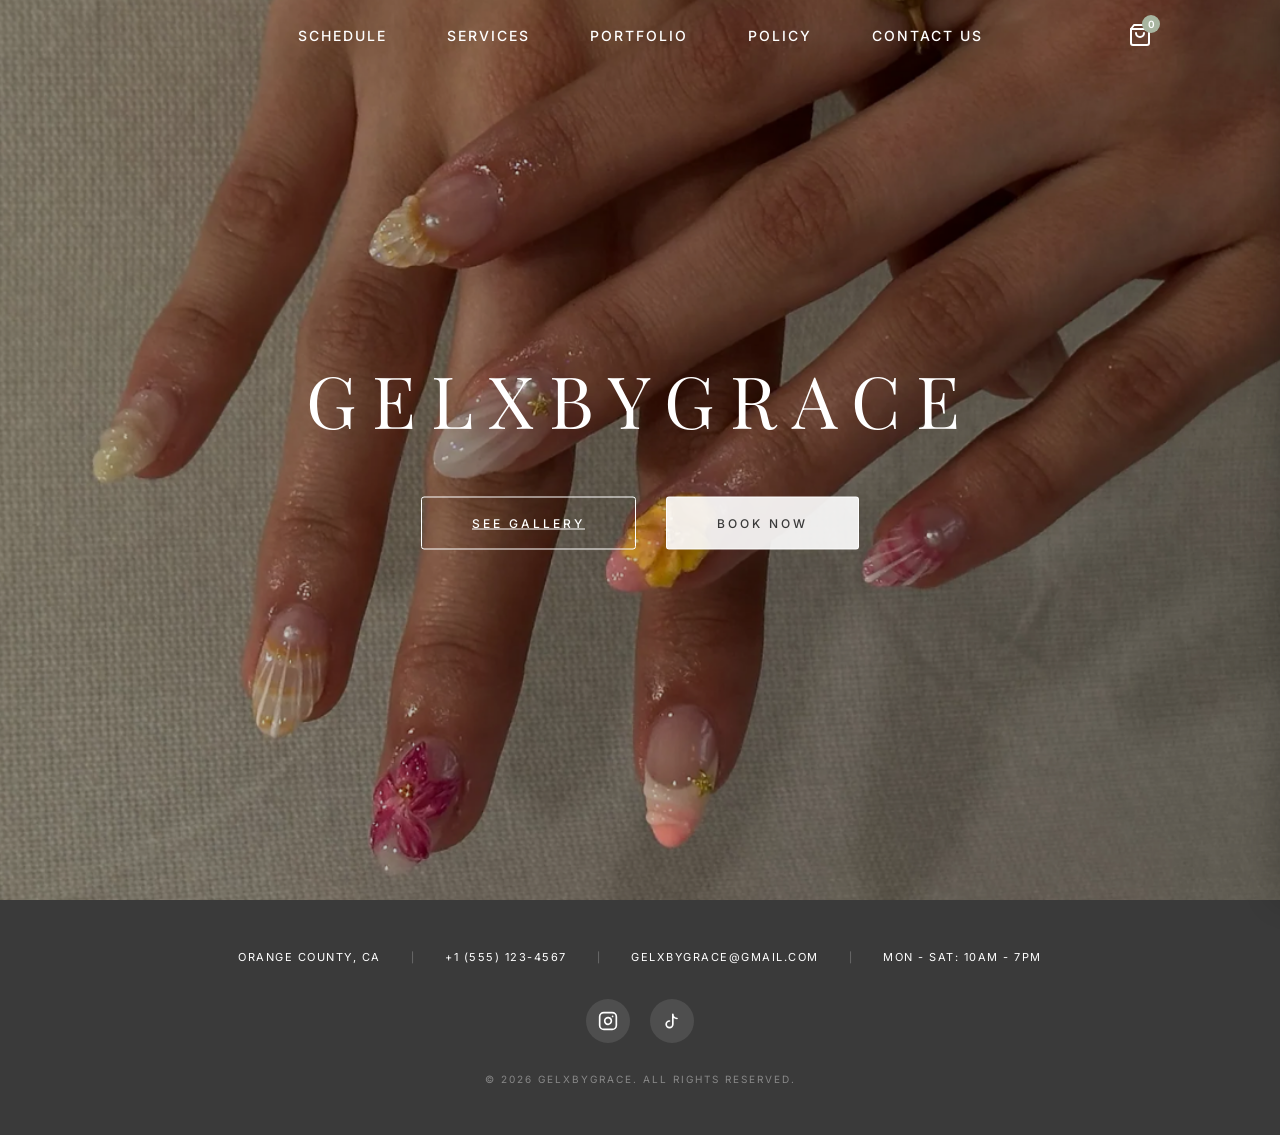
<file: index.html>
<!DOCTYPE html>
<html lang="en">
<head>
    <meta charset="UTF-8">
    <meta name="viewport" content="width=device-width, initial-scale=1.0">
    <title>Gelxbygrace</title>
    <link rel="preconnect" href="https://fonts.googleapis.com">
    <link rel="preconnect" href="https://fonts.gstatic.com" crossorigin>
    <link href="https://fonts.googleapis.com/css2?family=Cormorant+Garamond:wght@300;400;500;600&family=Inter:wght@300;400;500&family=Playfair+Display:wght@300;400;500&display=swap" rel="stylesheet">
    <style>
        * {
            margin: 0;
            padding: 0;
            box-sizing: border-box;
        }

        :root {
            --blush-pink: #E8D4D8;
            --soft-pink: #F5E6E8;
            --beige: #D4C4B0;
            --vanilla-white: #FAF7F2;
            --matcha-green: #A8B5A0;
            --warm-charcoal: #3A3A3A;
            --soft-brown: #5C5C5C;
            --luxury-white: #FFFFFF;
        }

        html {
            scroll-behavior: smooth;
        }

        body {
            font-family: 'Inter', sans-serif;
            background-color: var(--vanilla-white);
            color: var(--warm-charcoal);
        }

/* Navigation */
        .navbar {
            position: fixed;
            top: 0;
            left: 0;
            right: 0;
            z-index: 1000;
            padding: 25px 60px;
            display: flex;
            justify-content: center;
            align-items: center;
            background: transparent;
            transition: background-color 0.4s ease-in-out;
        }

        .navbar-logo-link {
            position: absolute;
            left: 60px;
            font-family: 'Playfair Display', serif;
            font-size: 28px;
            font-weight: 300;
            letter-spacing: 3px;
            color: var(--luxury-white);
            text-transform: uppercase;
            text-decoration: none;
            transition: color 0.4s ease-in-out;
            display: none; /* Hidden on home page */
        }

        /* Show logo when viewing other pages */
        body:has(#schedule:target) .navbar-logo-link,
        body:has(#services:target) .navbar-logo-link,
        body:has(#portfolio-section:target) .navbar-logo-link,
        body:has(#policy:target) .navbar-logo-link {
            display: block;
        }

        .navbar.scrolled {
            background: rgba(255, 255, 255, 0.95);
            backdrop-filter: blur(10px);
            padding: 20px 60px;
        }

.navbar.scrolled .navbar-logo-link {
            color: var(--warm-charcoal);
        }

        .navbar.scrolled .navbar-menu li a {
            color: var(--warm-charcoal);
        }

        .navbar.scrolled .nav-book-btn {
            border-color: var(--warm-charcoal);
            color: var(--warm-charcoal);
        }

.navbar.scrolled .cart-icon svg {
            color: var(--warm-charcoal);
        }

        .navbar-menu {
            position: relative;
            left: auto;
            display: flex;
            list-style: none;
            gap: 60px;
            align-items: center;
        }

        .navbar-menu li a {
            font-family: 'Inter', sans-serif;
            font-size: 14px;
            font-weight: 500;
            letter-spacing: 2px;
            text-transform: uppercase;
            color: var(--luxury-white);
            text-decoration: none;
            transition: color 0.4s ease-in-out;
        }

        .nav-book-btn {
            position: absolute;
            right: 60px;
            padding: 14px 35px;
            border: 1px solid var(--luxury-white);
            background: transparent;
            color: var(--luxury-white);
            font-family: 'Inter', sans-serif;
            font-size: 12px;
            font-weight: 500;
            letter-spacing: 2px;
            text-transform: uppercase;
            cursor: pointer;
            border-radius: 2px;
            transition: all 0.4s ease-in-out;
        }

        /* Dark navbar when viewing other pages */
        body:has(#schedule:target) .navbar,
        body:has(#services:target) .navbar,
        body:has(#portfolio-section:target) .navbar,
        body:has(#policy:target) .navbar {
            background: var(--warm-charcoal);
        }

        body:has(#schedule:target) .navbar-logo-link,
        body:has(#services:target) .navbar-logo-link,
        body:has(#portfolio-section:target) .navbar-logo-link,
        body:has(#policy:target) .navbar-logo-link {
            color: var(--luxury-white);
        }

        body:has(#schedule:target) .navbar-menu li a,
        body:has(#services:target) .navbar-menu li a,
        body:has(#portfolio-section:target) .navbar-menu li a,
        body:has(#policy:target) .navbar-menu li a {
            color: var(--luxury-white);
        }

        body:has(#schedule:target) .nav-book-btn,
        body:has(#services:target) .nav-book-btn,
        body:has(#portfolio-section:target) .nav-book-btn,
        body:has(#policy:target) .nav-book-btn {
            border-color: var(--luxury-white);
            color: var(--luxury-white);
        }

        body:has(#schedule:target) .cart-icon svg,
        body:has(#services:target) .cart-icon svg,
        body:has(#portfolio-section:target) .cart-icon svg,
        body:has(#policy:target) .cart-icon svg {
            color: var(--luxury-white);
        }

        .navbar:hover {
            background: rgba(255, 255, 255, 0.2);
            backdrop-filter: blur(1px);
        }

        .navbar:hover .navbar-logo-link {
            color: var(--luxury-white);
        }

        .navbar:hover .navbar-menu li a {
            color: var(--luxury-white);
        }

        .navbar:hover .nav-book-btn {
            border-color: var(--warm-charcoal);
            color: var(--warm-charcoal);
        }

        .navbar:hover .cart-icon svg {
            color: var(--warm-charcoal);
        }

        /* Hero Section */
        .hero {
            position: relative;
            height: 100vh;
            width: 100%;
            overflow: hidden;
        }

        .hero-bg {
            position: absolute;
            top: 0;
            left: 0;
            width: 100%;
            height: 100%;
        }

        .hero-bg img {
            width: 100%;
            height: 100%;
            object-fit: cover;
        }

        .hero-overlay {
            position: absolute;
            top: 0;
            left: 0;
            width: 100%;
            height: 100%;
            background: rgba(0, 0, 0, 0.2);
        }

        .hero-content {
            position: absolute;
            top: 50%;
            left: 50%;
            transform: translate(-50%, -50%);
            z-index: 10;
            text-align: center;
            width: 100%;
        }

        .hero-brand {
            font-family: 'Playfair Display', serif;
            font-size: 72px;
            font-weight: 300;
            letter-spacing: 15px;
            color: var(--luxury-white);
            margin-bottom: 50px;
            text-transform: uppercase;
        }

        .hero-buttons {
            display: flex;
            gap: 30px;
            justify-content: center;
        }

        .hero-btn {
            padding: 18px 50px;
            font-family: 'Inter', sans-serif;
            font-size: 12px;
            font-weight: 500;
            letter-spacing: 3px;
            text-transform: uppercase;
            cursor: pointer;
            border-radius: 3px;
        }

        .hero-btn-outline {
            background: transparent;
            border: 1px solid var(--luxury-white);
            color: var(--luxury-white);
        }

        .hero-btn-fill {
            background: rgba(255, 255, 255, 0.9);
            border: 1px solid rgba(255, 255, 255, 0.9);
            color: var(--warm-charcoal);
        }

        /* About Section - Business Hours */
        .about {
            padding: 80px 60px;
            background: var(--vanilla-white);
            text-align: center;
        }

        .about .section-title {
            font-family: 'Playfair Display', serif;
            font-size: 36px;
            font-weight: 300;
            letter-spacing: 4px;
            color: var(--matcha-green);
            margin-bottom: 30px;
            margin-top: 30px;
            text-transform: uppercase;
        }

        .about .section-subtitle {
            font-family: 'Cormorant Garamond', serif;
            font-size: 18px;
            font-weight: 400;
            color: var(--matcha-green);
            margin-bottom: 25px;
            font-style: italic;
            letter-spacing: 1px;
            opacity: 0.8;
        }

        .hours-card {
            max-width: 450px;
            margin: 0 auto;
            background: var(--luxury-white);
            border-radius: 16px;
            padding: 25px 30px;
            box-shadow: 0 6px 25px rgba(168, 181, 160, 0.12);
            border: 2px solid var(--matcha-green);
            transition: transform 0.4s ease-in-out, box-shadow 0.4s ease-in-out;
        }

        .hours-card:hover {
            transform: translateY(-5px);
            box-shadow: 0 12px 35px rgba(168, 181, 160, 0.2);
        }

        .hours-card-title {
            font-family: 'Playfair Display', serif;
            font-size: 22px;
            font-weight: 400;
            letter-spacing: 3px;
            color: var(--matcha-green);
            margin-bottom: 18px;
            text-transform: uppercase;
        }

        .hours-card-list {
            list-style: none;
        }

        .hours-card-item {
            display: flex;
            justify-content: space-between;
            align-items: center;
            padding: 8px 0;
            border-bottom: 1px solid rgba(168, 181, 160, 0.25);
            font-family: 'Inter', sans-serif;
            font-size: 13px;
            font-weight: 300;
            color: var(--warm-charcoal);
            letter-spacing: 0.5px;
        }

        .hours-card-item:last-child {
            border-bottom: none;
        }

        .hours-card-day {
            font-weight: 400;
            color: var(--matcha-green);
        }

        .hours-card-time {
            font-weight: 300;
        }

        .about-book-btn {
            display: inline-block;
            margin-top: 30px;
            padding: 16px 40px;
            background: var(--matcha-green);
            border: 2px solid var(--matcha-green);
            color: var(--luxury-white);
            font-family: 'Inter', sans-serif;
            font-size: 12px;
            font-weight: 600;
            letter-spacing: 3px;
            text-transform: uppercase;
            cursor: pointer;
            border-radius: 8px;
            transition: all 0.3s ease-in-out;
        }

        .about-book-btn:hover {
            background: transparent;
            border-color: var(--matcha-green);
            color: var(--matcha-green);
            transform: translateY(-2px);
            box-shadow: 0 8px 25px rgba(168, 181, 160, 0.3);
        }

        .about-book-info {
            margin-top: 20px;
            font-family: 'Cormorant Garamond', serif;
            font-size: 14px;
            font-weight: 400;
            color: var(--soft-brown);
            letter-spacing: 1px;
            font-style: italic;
        }

    /* Portfolio Section */
        .portfolio {
            padding: 150px 60px;
            background: var(--vanilla-white);
        }

        .portfolio-title {
            font-family: 'Playfair Display', serif;
            font-size: 42px;
            font-weight: 300;
            letter-spacing: 4px;
            color: var(--warm-charcoal);
            text-align: center;
            margin-bottom: 15px;
            text-transform: uppercase;
        }

        .portfolio-subtitle {
            font-family: 'Cormorant Garamond', serif;
            font-size: 20px;
            font-weight: 400;
            color: var(--soft-brown);
            font-style: italic;
            letter-spacing: 1px;
            text-align: center;
            margin-bottom: 60px;
            opacity: 0.9;
        }

        .instagram-grid {
            display: grid;
            grid-template-columns: repeat(3, 1fr);
            gap: 35px;
            max-width: 1200px;
            margin: 0 auto;
        }

        .instagram-post {
            display: flex;
            flex-direction: column;
            gap: 0;
            margin-bottom: 0;
            border-radius: 15px;
            overflow: hidden;
            background: var(--luxury-white);
            box-shadow: 0 6px 20px rgba(0, 0, 0, 0.1);
            transition: transform 0.3s ease, box-shadow 0.3s ease;
        }

        .instagram-post:hover {
            transform: translateY(-5px);
            box-shadow: 0 12px 35px rgba(0, 0, 0, 0.18);
        }

        .instagram-image-container {
            overflow: hidden;
            margin: 0;
            padding: 0;
        }

        .instagram-image-container img {
            width: 100%;
            aspect-ratio: 1;
            object-fit: cover;
            display: block;
            margin: 0;
        }

        .instagram-title {
            font-family: 'Inter', sans-serif;
            font-size: 13px;
            font-weight: 400;
            letter-spacing: 1.5px;
            color: var(--warm-charcoal);
            text-align: center;
            padding: 18px 10px;
            margin: 0;
            background: var(--luxury-white);
            border: none;
            box-shadow: none;
        }

        /* Instagram CTA Container */
        .instagram-cta {
            display: flex;
            flex-direction: column;
        }

        .instagram-cta-container {
            overflow: hidden;
            border-radius: 15px;
            box-shadow: 0 6px 20px rgba(0, 0, 0, 0.1);
            transition: transform 0.3s ease, box-shadow 0.3s ease;
            background: linear-gradient(135deg, var(--matcha-green) 0%, #8fa590 100%);
            aspect-ratio: 1;
            display: flex;
            align-items: center;
            justify-content: center;
            cursor: pointer;
        }

        .instagram-cta-container:hover {
            transform: translateY(-5px);
            box-shadow: 0 12px 35px rgba(0, 0, 0, 0.18);
        }

        .instagram-cta-content {
            text-align: center;
            color: var(--luxury-white);
            padding: 20px;
        }

        .instagram-cta-icon {
            font-size: 36px;
            margin-bottom: 15px;
        }

        .instagram-cta-text {
            font-family: 'Inter', sans-serif;
            font-size: 14px;
            font-weight: 500;
            letter-spacing: 2px;
            text-transform: uppercase;
            margin-bottom: 8px;
        }

        .instagram-cta-subtext {
            font-family: 'Cormorant Garamond', serif;
            font-size: 16px;
            font-weight: 400;
            font-style: italic;
            letter-spacing: 1px;
            opacity: 0.9;
        }

        /* Responsive for Portfolio */
        @media (max-width: 1024px) {
            .instagram-grid {
                grid-template-columns: repeat(2, 1fr);
                gap: 25px;
                max-width: 700px;
            }
        }

        @media (max-width: 768px) {
            .portfolio {
                padding: 100px 25px;
            }

            .portfolio-title {
                font-size: 32px;
                letter-spacing: 2px;
            }

            .portfolio-subtitle {
                font-size: 18px;
                margin-bottom: 40px;
            }

            .instagram-grid {
                grid-template-columns: 1fr;
                gap: 30px;
                max-width: 450px;
            }

            .instagram-post {
                border-radius: 15px;
            }
        }

        /* Contact Section */
        .contact {
            padding: 150px 60px;
            background: var(--matcha-green);
            text-align: center;
        }

        .contact .section-title {
            color: var(--luxury-white);
        }

        .contact-info {
            max-width: 600px;
            margin: 60px auto 0;
        }

        .contact-item {
            margin-bottom: 30px;
        }

        .contact-label {
            font-family: 'Inter', sans-serif;
            font-size: 11px;
            font-weight: 500;
            letter-spacing: 3px;
            text-transform: uppercase;
            color: var(--luxury-white);
            opacity: 0.7;
            margin-bottom: 10px;
        }

        .contact-value {
            font-family: 'Cormorant Garamond', serif;
            font-size: 22px;
            font-weight: 400;
            color: var(--luxury-white);
            letter-spacing: 1px;
        }

        .contact-btn {
            margin-top: 60px;
            padding: 20px 60px;
            background: transparent;
            border: 1px solid var(--luxury-white);
            color: var(--luxury-white);
            font-family: 'Inter', sans-serif;
            font-size: 12px;
            font-weight: 500;
            letter-spacing: 3px;
            text-transform: uppercase;
            cursor: pointer;
        }

        /* Footer */
        .footer {
            padding: 50px 60px;
            background: var(--warm-charcoal);
            text-align: center;
        }

        .footer-contact-inline {
            display: flex;
            justify-content: center;
            align-items: center;
            gap: 30px;
            flex-wrap: wrap;
            margin-bottom: 35px;
        }

        .footer-contact-inline span {
            font-family: 'Inter', sans-serif;
            font-size: 11px;
            font-weight: 400;
            color: var(--luxury-white);
            letter-spacing: 1.5px;
            text-transform: uppercase;
        }

        .footer-contact-inline a {
            color: var(--luxury-white);
            text-decoration: none;
            transition: opacity 0.3s ease;
        }

        .footer-contact-inline a:hover {
            opacity: 0.7;
        }

        .footer-contact-inline .separator {
            color: rgba(255, 255, 255, 0.3);
            font-size: 10px;
        }

        .footer-social {
            display: flex;
            gap: 20px;
            justify-content: center;
            align-items: center;
            margin-bottom: 30px;
        }

        .footer-social a {
            display: flex;
            align-items: center;
            justify-content: center;
            width: 44px;
            height: 44px;
            border-radius: 50%;
            background: rgba(255, 255, 255, 0.1);
            transition: all 0.3s ease;
        }

        .footer-social a:hover {
            background: rgba(255, 255, 255, 0.2);
            transform: translateY(-2px);
        }

        .footer-social a svg {
            width: 20px;
            height: 20px;
            color: var(--luxury-white);
        }

        .footer-copyright {
            font-family: 'Inter', sans-serif;
            font-size: 10px;
            font-weight: 400;
            letter-spacing: 2px;
            color: rgba(255, 255, 255, 0.4);
            text-transform: uppercase;
        }

        @media (max-width: 768px) {
            .footer {
                padding: 40px 30px;
            }
            .footer-contact-inline {
                gap: 15px;
            }
            .footer-contact-inline span {
                font-size: 10px;
                letter-spacing: 1px;
            }
            .footer-social {
                gap: 15px;
            }
            .footer-social a {
                width: 40px;
                height: 40px;
            }
            .footer-social a svg {
                width: 18px;
                height: 18px;
            }
            .footer-copyright {
                font-size: 9px;
                letter-spacing: 1.5px;
            }
        }

        /* Policy Section */
        .policy {
            padding: 100px 60px;
            background: #F5EBED;
        }

        .policy-title {
            font-family: 'Playfair Display', serif;
            font-size: 42px;
            font-weight: 300;
            letter-spacing: 4px;
            color: var(--warm-charcoal);
            text-align: center;
            margin-bottom: 50px;
            text-transform: uppercase;
        }

        .policy-content {
            display: grid;
            grid-template-columns: repeat(4, 1fr);
            gap: 30px;
            max-width: 1200px;
            margin: 0 auto;
        }

        .policy-item {
            text-align: center;
            padding: 35px 25px;
            background: var(--luxury-white);
            border-radius: 16px;
            box-shadow: 0 4px 25px rgba(221, 194, 196, 0.4);
            border: 1px solid rgba(221, 194, 196, 0.5);
            transition: transform 0.3s ease, box-shadow 0.3s ease;
        }

        .policy-item:hover {
            transform: translateY(-5px);
            box-shadow: 0 12px 40px rgba(221, 194, 196, 0.5);
        }

        .policy-item-title {
            font-family: 'Playfair Display', serif;
            font-size: 18px;
            font-weight: 400;
            letter-spacing: 2px;
            color: #9E8587;
            margin-bottom: 18px;
            text-transform: uppercase;
        }

        .policy-item-text {
            font-family: 'Cormorant Garamond', serif;
            font-size: 16px;
            font-weight: 400;
            line-height: 1.8;
            color: #777777;
            letter-spacing: 0.5px;
            font-style: italic;
        }

        @media (max-width: 1024px) {
            .policy-content {
                grid-template-columns: repeat(2, 1fr);
                max-width: 700px;
            }
        }

        @media (max-width: 768px) {
            .policy {
                padding: 80px 25px;
            }
            .policy-title {
                font-size: 32px;
                letter-spacing: 2px;
                margin-bottom: 40px;
            }
            .policy-content {
                grid-template-columns: 1fr;
                gap: 25px;
            }
            .policy-item {
                padding: 25px;
            }
            .policy-item-title {
                font-size: 16px;
            }
            .policy-item-text {
                font-size: 14px;
            }
        }

        /* Responsive */
        @media (max-width: 1024px) {
            .hero-brand {
                font-size: 52px;
                letter-spacing: 10px;
            }
            .services-grid {
                grid-template-columns: repeat(2, 1fr);
            }
            .portfolio-grid {
                grid-template-columns: repeat(2, 1fr);
            }
            .info-grid {
                grid-template-columns: 1fr;
                max-width: 500px;
            }
        }

        @media (max-width: 768px) {
            .navbar {
                padding: 15px 30px;
            }
            .navbar-menu {
                display: none;
            }
            .hero-brand {
                font-size: 36px;
                letter-spacing: 6px;
            }
            .hero-buttons {
                flex-direction: column;
                gap: 15px;
            }
            .hero-btn {
                padding: 15px 40px;
            }
            .about, .services, .portfolio, .contact, .info-section {
                padding: 80px 30px;
            }
            .section-subtitle {
                font-size: 100px;
                padding: 35px 30px ;
            }
            .services-grid {
                grid-template-columns: 1fr;
            }
            .portfolio-grid {
                grid-template-columns: 1fr;
            }
            .info-card {
                padding: 35px 30px;
            }
            .info-card-title {
                font-size: 24px;
            }
        }

        /* Service Selection in Modal */
        .booking-service-grid {
            margin-bottom: 25px;
        }

        .booking-service-selection-title {
            font-family: 'Playfair Display', serif;
            font-size: 16px;
            font-weight: 400;
            letter-spacing: 2px;
            color: var(--warm-charcoal);
            text-transform: uppercase;
            text-align: center;
            margin-bottom: 15px;
        }

        .booking-services-list {
            display: grid;
            grid-template-columns: repeat(2, 1fr);
            gap: 10px;
        }

        .booking-service-card {
            background: var(--soft-pink);
            border: 2px solid transparent;
            border-radius: 10px;
            padding: 15px 12px;
            text-align: center;
            cursor: pointer;
            transition: all 0.3s ease;
        }

        .booking-service-card:hover {
            background: var(--matcha-green);
            border-color: var(--matcha-green);
            transform: translateY(-2px);
            box-shadow: 0 5px 15px rgba(168, 181, 160, 0.3);
        }

        .booking-service-card:hover .booking-service-card-name,
        .booking-service-card:hover .booking-service-card-price {
            color: var(--luxury-white);
        }

        .booking-service-card.selected {
            background: var(--matcha-green);
            border-color: var(--matcha-green);
        }

        .booking-service-card.selected .booking-service-card-name,
        .booking-service-card.selected .booking-service-card-price {
            color: var(--luxury-white);
        }

        .booking-service-card-name {
            font-family: 'Playfair Display', serif;
            font-size: 14px;
            font-weight: 400;
            color: var(--warm-charcoal);
            margin-bottom: 5px;
            letter-spacing: 1px;
            transition: color 0.3s ease;
        }

        .booking-service-card-price {
            font-family: 'Inter', sans-serif;
            font-size: 12px;
            font-weight: 500;
            color: var(--matcha-green);
            letter-spacing: 1px;
            transition: color 0.3s ease;
        }

        .booking-change-service-btn {
            margin-top: 15px;
            padding: 8px 20px;
            background: transparent;
            border: 1px solid var(--warm-charcoal);
            color: var(--warm-charcoal);
            font-family: 'Inter', sans-serif;
            font-size: 10px;
            font-weight: 500;
            letter-spacing: 2px;
            text-transform: uppercase;
            cursor: pointer;
            border-radius: 5px;
            transition: all 0.3s ease;
        }

        .booking-change-service-btn:hover {
            background: var(--warm-charcoal);
            color: var(--luxury-white);
        }

        @media (max-width: 500px) {
            .booking-services-list {
                grid-template-columns: 1fr;
            }
        }

        /* Contact Modal */
        .contact-modal-overlay {
            position: fixed;
            top: 0;
            left: 0;
            right: 0;
            bottom: 0;
            background: rgba(0, 0, 0, 0.6);
            display: none;
            align-items: center;
            justify-content: center;
            z-index: 2000;
            opacity: 0;
            transition: opacity 0.3s ease;
        }

        .contact-modal-overlay.show {
            display: flex;
            opacity: 1;
        }

        .contact-modal {
            background: var(--luxury-white);
            border-radius: 20px;
            max-width: 500px;
            width: 90%;
            max-height: 90vh;
            overflow-y: auto;
            box-shadow: 0 20px 60px rgba(0, 0, 0, 0.3);
            transform: scale(0.9);
            transition: transform 0.3s ease;
        }

        .contact-modal-overlay.show .contact-modal {
            transform: scale(1);
        }

        .contact-modal-header {
            display: flex;
            justify-content: space-between;
            align-items: center;
            padding: 25px 30px;
            border-bottom: 1px solid rgba(0, 0, 0, 0.1);
        }

        .contact-modal-title {
            font-family: 'Playfair Display', serif;
            font-size: 24px;
            font-weight: 400;
            letter-spacing: 2px;
            color: var(--warm-charcoal);
            text-transform: uppercase;
        }

        .contact-modal-close {
            background: none;
            border: none;
            font-size: 28px;
            cursor: pointer;
            color: var(--soft-brown);
            transition: color 0.3s ease;
            line-height: 1;
        }

        .contact-modal-close:hover {
            color: var(--warm-charcoal);
        }

        .contact-modal-body {
            padding: 30px;
        }

        .contact-form-group {
            margin-bottom: 20px;
        }

        .contact-form-label {
            display: block;
            font-family: 'Inter', sans-serif;
            font-size: 12px;
            font-weight: 500;
            letter-spacing: 2px;
            text-transform: uppercase;
            color: var(--soft-brown);
            margin-bottom: 10px;
        }

        .contact-form-input {
            width: 100%;
            padding: 14px 18px;
            border: 1px solid rgba(0, 0, 0, 0.15);
            border-radius: 8px;
            font-family: 'Inter', sans-serif;
            font-size: 14px;
            color: var(--warm-charcoal);
            background: var(--luxury-white);
            transition: border-color 0.3s ease, box-shadow 0.3s ease;
            resize: vertical;
        }

        .contact-form-input:focus {
            outline: none;
            border-color: var(--matcha-green);
            box-shadow: 0 0 0 3px rgba(168, 181, 160, 0.2);
        }

        .contact-form-input::placeholder {
            color: rgba(0, 0, 0, 0.4);
        }

        .contact-submit-btn {
            width: 100%;
            padding: 16px 30px;
            background: var(--matcha-green);
            border: 2px solid var(--matcha-green);
            color: var(--luxury-white);
            font-family: 'Inter', sans-serif;
            font-size: 13px;
            font-weight: 600;
            letter-spacing: 3px;
            text-transform: uppercase;
            cursor: pointer;
            border-radius: 8px;
            transition: all 0.3s ease-in-out;
        }

        .contact-submit-btn:hover {
            background: transparent;
            border-color: var(--matcha-green);
            color: var(--matcha-green);
        }

        /* Cart/Bag Icon */
.cart-icon {
            position: absolute;
            right: 120px;
            cursor: pointer;
            padding: 8px;
            border-radius: 50%;
            transition: all 0.3s ease;
            display: flex;
            align-items: center;
            justify-content: center;
        }

        .cart-icon svg {
            width: 24px;
            height: 24px;
            color: var(--luxury-white);
            transition: color 0.3s ease;
        }

        .navbar.scrolled .cart-icon svg,
        .navbar:hover .cart-icon svg {
            color: var(--warm-charcoal);
        }

.cart-badge {
            position: absolute;
            top: 0;
            right: 0;
            background: var(--matcha-green);
            color: var(--luxury-white);
            font-family: 'Inter', sans-serif;
            font-size: 10px;
            font-weight: 600;
            width: 18px;
            height: 18px;
            border-radius: 50%;
            display: flex;
            align-items: center;
            justify-content: center;
            transition: transform 0.3s ease;
        }

        .cart-badge.pulse {
            transform: scale(1.3);
        }

        /* Cart Panel */
        .cart-panel-overlay {
            position: fixed;
            top: 0;
            left: 0;
            right: 0;
            bottom: 0;
            background: rgba(0, 0, 0, 0.5);
            z-index: 2500;
            opacity: 0;
            visibility: hidden;
            transition: all 0.3s ease;
        }

        .cart-panel-overlay.show {
            opacity: 1;
            visibility: visible;
        }

        .cart-panel {
            position: fixed;
            top: 0;
            right: -400px;
            width: 400px;
            max-width: 90vw;
            height: 100vh;
            background: var(--luxury-white);
            z-index: 2501;
            display: flex;
            flex-direction: column;
            transition: right 0.4s ease;
            box-shadow: -5px 0 30px rgba(0, 0, 0, 0.2);
        }

        .cart-panel-overlay.show .cart-panel {
            right: 0;
        }

        .cart-header {
            display: flex;
            justify-content: space-between;
            align-items: center;
            padding: 25px 30px;
            border-bottom: 1px solid rgba(0, 0, 0, 0.1);
            background: var(--matcha-green);
        }

        .cart-title {
            font-family: 'Playfair Display', serif;
            font-size: 22px;
            font-weight: 400;
            letter-spacing: 2px;
            color: var(--luxury-white);
            text-transform: uppercase;
        }

        .cart-close {
            background: none;
            border: none;
            font-size: 28px;
            cursor: pointer;
            color: var(--luxury-white);
            line-height: 1;
            transition: transform 0.3s ease;
        }

        .cart-close:hover {
            transform: rotate(90deg);
        }

        .cart-items {
            flex: 1;
            overflow-y: auto;
            padding: 20px;
        }

        .cart-empty {
            text-align: center;
            padding: 60px 20px;
            color: var(--soft-brown);
        }

        .cart-empty-icon {
            font-size: 48px;
            margin-bottom: 15px;
            opacity: 0.5;
        }

        .cart-empty-text {
            font-family: 'Cormorant Garamond', serif;
            font-size: 18px;
            font-style: italic;
        }

        .cart-item {
            display: flex;
            justify-content: space-between;
            align-items: center;
            padding: 15px;
            background: var(--soft-pink);
            border-radius: 10px;
            margin-bottom: 12px;
            transition: all 0.3s ease;
        }

        .cart-item:hover {
            box-shadow: 0 5px 15px rgba(0, 0, 0, 0.1);
        }

        .cart-item-info {
            flex: 1;
        }

        .cart-item-name {
            font-family: 'Playfair Display', serif;
            font-size: 16px;
            font-weight: 400;
            color: var(--warm-charcoal);
            margin-bottom: 4px;
            letter-spacing: 1px;
        }

        .cart-item-price {
            font-family: 'Inter', sans-serif;
            font-size: 14px;
            font-weight: 500;
            color: var(--matcha-green);
        }

        .cart-item-remove {
            background: none;
            border: none;
            color: var(--soft-brown);
            cursor: pointer;
            font-size: 18px;
            padding: 5px;
            transition: color 0.3s ease;
        }

        .cart-item-remove:hover {
            color: #c00;
        }

        .cart-footer {
            padding: 25px 30px;
            border-top: 1px solid rgba(0, 0, 0, 0.1);
            background: var(--vanilla-white);
        }

        .cart-total {
            display: flex;
            justify-content: space-between;
            align-items: center;
            margin-bottom: 20px;
        }

        .cart-total-label {
            font-family: 'Playfair Display', serif;
            font-size: 18px;
            font-weight: 400;
            color: var(--warm-charcoal);
            letter-spacing: 1px;
        }

        .cart-total-price {
            font-family: 'Playfair Display', serif;
            font-size: 24px;
            font-weight: 500;
            color: var(--matcha-green);
        }

        .cart-checkout-btn {
            width: 100%;
            padding: 16px 30px;
            background: var(--matcha-green);
            border: 2px solid var(--matcha-green);
            color: var(--luxury-white);
            font-family: 'Inter', sans-serif;
            font-size: 13px;
            font-weight: 600;
            letter-spacing: 3px;
            text-transform: uppercase;
            cursor: pointer;
            border-radius: 8px;
            transition: all 0.3s ease-in-out;
        }

        .cart-checkout-btn:hover {
            background: transparent;
            border-color: var(--matcha-green);
            color: var(--matcha-green);
        }

        .cart-clear-btn {
            width: 100%;
            padding: 12px 30px;
            background: transparent;
            border: 1px solid var(--soft-brown);
            color: var(--soft-brown);
            font-family: 'Inter', sans-serif;
            font-size: 11px;
            font-weight: 500;
            letter-spacing: 2px;
            text-transform: uppercase;
            cursor: pointer;
            border-radius: 8px;
            margin-top: 10px;
            transition: all 0.3s ease-in-out;
        }

        .cart-clear-btn:hover {
            background: var(--soft-brown);
            color: var(--luxury-white);
        }

        /* Booking Cart Items in Modal */
        .booking-cart-header {
            text-align: center;
            margin-bottom: 25px;
        }

        .booking-cart-title {
            font-family: 'Playfair Display', serif;
            font-size: 20px;
            font-weight: 400;
            letter-spacing: 2px;
            color: var(--warm-charcoal);
            text-transform: uppercase;
            margin-bottom: 8px;
        }

        .booking-cart-subtitle {
            font-family: 'Cormorant Garamond', serif;
            font-size: 14px;
            font-style: italic;
            color: var(--soft-brown);
        }

        .booking-cart-list {
            max-height: 300px;
            overflow-y: auto;
            margin-bottom: 20px;
        }

        .booking-cart-item {
            display: flex;
            justify-content: space-between;
            align-items: center;
            padding: 12px 0;
            background: transparent;
            border-radius: 0;
            margin-bottom: 0;
            border-bottom: 1px solid rgba(0, 0, 0, 0.08);
        }

        /* Dropdown list for adding more services */
        .booking-cart-dropdown {
            display: none;
            position: absolute;
            left: 0;
            right: 0;
            background: var(--luxury-white);
            border: 1px solid rgba(0, 0, 0, 0.1);
            border-radius: 8px;
            box-shadow: 0 4px 20px rgba(0, 0, 0, 0.15);
            z-index: 100;
            margin-top: 5px;
            max-height: 250px;
            overflow-y: auto;
        }

        .booking-cart-dropdown-list {
            padding: 8px;
        }

        .booking-cart-dropdown-item {
            display: flex;
            justify-content: space-between;
            align-items: center;
            padding: 10px 12px;
            border-radius: 6px;
            cursor: pointer;
            transition: background 0.2s ease;
        }

        .booking-cart-dropdown-item:hover {
            background: var(--soft-pink);
        }

        .booking-cart-dropdown-name {
            font-family: 'Inter', sans-serif;
            font-size: 13px;
            font-weight: 500;
            color: var(--warm-charcoal);
        }

        .booking-cart-dropdown-price {
            font-family: 'Inter', sans-serif;
            font-size: 12px;
            font-weight: 400;
            color: var(--matcha-green);
        }

        .booking-cart-item-info {
            flex: 1;
        }

        .booking-cart-item-name {
            font-family: 'Playfair Display', serif;
            font-size: 16px;
            font-weight: 400;
            color: var(--warm-charcoal);
            margin-bottom: 4px;
            letter-spacing: 1px;
        }

        .booking-cart-item-price {
            font-family: 'Inter', sans-serif;
            font-size: 14px;
            font-weight: 500;
            color: var(--matcha-green);
        }

        .booking-cart-item-remove {
            background: none;
            border: none;
            color: var(--soft-brown);
            cursor: pointer;
            font-size: 20px;
            padding: 5px;
            transition: color 0.3s ease;
        }

        .booking-cart-item-remove:hover {
            color: #c00;
        }

        .booking-cart-item-actions {
            display: flex;
            gap: 8px;
            align-items: center;
        }

        .booking-cart-item-plus,
        .booking-cart-item-remove {
            background: none;
            border: none;
            width: 28px;
            height: 28px;
            border-radius: 50%;
            cursor: pointer;
            font-size: 16px;
            display: flex;
            align-items: center;
            justify-content: center;
            transition: all 0.3s ease;
        }

        .booking-cart-item-plus {
            background: rgba(168, 181, 160, 0.2);
            color: var(--matcha-green);
        }

        .booking-cart-item-plus:hover {
            background: var(--matcha-green);
            color: var(--luxury-white);
        }

        .booking-cart-item-remove {
            background: rgba(220, 53, 69, 0.1);
            color: #dc3545;
        }

        .booking-cart-item-remove:hover {
            background: #dc3545;
            color: var(--luxury-white);
        }

        .booking-cart-actions {
            display: flex;
            gap: 12px;
        }

        .booking-cart-clear-btn {
            flex: 1;
            padding: 14px 20px;
            background: transparent;
            border: 1px solid var(--soft-brown);
            color: var(--soft-brown);
            font-family: 'Inter', sans-serif;
            font-size: 11px;
            font-weight: 500;
            letter-spacing: 2px;
            text-transform: uppercase;
            cursor: pointer;
            border-radius: 8px;
            transition: all 0.3s ease-in-out;
        }

        .booking-cart-clear-btn:hover {
            background: var(--soft-brown);
            color: var(--luxury-white);
        }

        .booking-cart-checkout-btn {
            flex: 2;
            padding: 14px 20px;
            background: var(--matcha-green);
            border: 2px solid var(--matcha-green);
            color: var(--luxury-white);
            font-family: 'Inter', sans-serif;
            font-size: 12px;
            font-weight: 600;
            letter-spacing: 2px;
            text-transform: uppercase;
            cursor: pointer;
            border-radius: 8px;
            transition: all 0.3s ease-in-out;
        }

        .booking-cart-checkout-btn:hover {
            background: transparent;
            border-color: var(--matcha-green);
            color: var(--matcha-green);
        }

        .booking-cart-prompt {
            text-align: center;
            margin-top: 20px;
            font-family: 'Cormorant Garamond', serif;
            font-size: 14px;
            font-style: italic;
            color: var(--soft-brown);
        }

        /* Image Upload Styles */
        .image-upload-container {
            margin-top: 10px;
        }

        .image-upload-area {
            border: 2px dashed rgba(0, 0, 0, 0.2);
            border-radius: 12px;
            padding: 30px;
            text-align: center;
            cursor: pointer;
            transition: all 0.3s ease;
            background: var(--soft-pink);
        }

        .image-upload-area:hover {
            border-color: var(--matcha-green);
            background: rgba(168, 181, 160, 0.1);
        }

        .image-upload-prompt {
            cursor: pointer;
        }

        .image-upload-prompt svg {
            color: var(--matcha-green);
            margin-bottom: 10px;
        }

        .image-upload-prompt p {
            font-family: 'Inter', sans-serif;
            font-size: 14px;
            font-weight: 500;
            color: var(--warm-charcoal);
            margin-bottom: 5px;
        }

        .image-upload-limit {
            font-family: 'Cormorant Garamond', serif;
            font-size: 12px;
            font-style: italic;
            color: var(--soft-brown);
        }

        .image-preview-container {
            display: flex;
            flex-wrap: wrap;
            gap: 10px;
            margin-top: 15px;
        }

        .image-preview {
            position: relative;
            width: 80px;
            height: 80px;
            border-radius: 10px;
            overflow: hidden;
            box-shadow: 0 3px 10px rgba(0, 0, 0, 0.15);
        }

        .image-preview img {
            width: 100%;
            height: 100%;
            object-fit: cover;
        }

        .image-preview-remove {
            position: absolute;
            top: 4px;
            right: 4px;
            width: 20px;
            height: 20px;
            background: rgba(0, 0, 0, 0.6);
            color: white;
            border: none;
            border-radius: 50%;
            cursor: pointer;
            font-size: 12px;
            display: flex;
            align-items: center;
            justify-content: center;
            transition: background 0.3s ease;
        }

        .image-preview-remove:hover {
            background: rgba(220, 53, 69, 0.9);
        }

        /* Privacy Message Styles */
        .privacy-message {
            display: flex;
            align-items: center;
            justify-content: center;
            gap: 8px;
            padding: 15px;
            background: rgba(168, 181, 160, 0.1);
            border-radius: 10px;
            margin: 20px 0;
        }

        .privacy-message svg {
            color: var(--matcha-green);
            flex-shrink: 0;
        }

        .privacy-message span {
            font-family: 'Inter', sans-serif;
            font-size: 12px;
            font-weight: 400;
            color: var(--soft-brown);
            letter-spacing: 0.5px;
        }

        @media (max-width: 500px) {
            .cart-panel {
                width: 100vw;
            }

            .booking-cart-actions {
                flex-direction: column;
            }
        }

        /* Initially hide sections - show on navigation */
        #schedule,
        #services,
        #portfolio-section,
        #policy {
            display: none;
        }

        /* Show section when targeted via URL hash */
        #schedule:target,
        #services:target,
        #portfolio-section:target,
        #policy:target {
            display: block;
        }

        /* Hero hidden when other sections are shown via hash */
        @media (min-width: 769px) {
            body:has(#schedule:target) .hero,
            body:has(#services:target) .hero,
            body:has(#portfolio-section:target) .hero,
            body:has(#policy:target) .hero {
                display: none;
            }
        }

        /* Back to Previous button for sections */
        .back-to-home {
            display: none;
            position: fixed;
            top: 100px;
            left: 30px;
            z-index: 999;
            padding: 12px 25px;
            background: var(--matcha-green);
            border: 2px solid var(--matcha-green);
            color: var(--luxury-white);
            font-family: 'Inter', sans-serif;
            font-size: 11px;
            font-weight: 600;
            letter-spacing: 2px;
            text-transform: uppercase;
            cursor: pointer;
            border-radius: 8px;
            text-decoration: none;
            box-shadow: 0 5px 20px rgba(0, 0, 0, 0.2);
        }

.back-to-home:hover {
            background: transparent;
            border-color: var(--matcha-green);
            color: var(--matcha-green);
        }

        /* Show back button when sections are visible */
        body:has(#schedule:target) .back-to-home,
        body:has(#services:target) .back-to-home,
        body:has(#portfolio-section:target) .back-to-home,
        body:has(#policy:target) .back-to-home {
            display: block;
        }



        /* Services Section - Complete Styling */
        .services {
            padding: 150px 60px;
            background: linear-gradient(180deg, var(--vanilla-white) 0%, var(--soft-pink) 100%);
            min-height: 100vh;
        }

        .services-header {
            text-align: center;
            margin-bottom: 70px;
        }

        .services-main-title {
            font-family: 'Playfair Display', serif;
            font-size: 48px;
            font-weight: 300;
            letter-spacing: 6px;
            color: var(--warm-charcoal);
            margin-bottom: 20px;
            text-transform: uppercase;
            position: relative;
            display: inline-block;
        }

        .services-main-title::after {
            content: '';
            position: absolute;
            bottom: -15px;
            left: 50%;
            transform: translateX(-50%);
            width: 60px;
            height: 2px;
            background: var(--matcha-green);
        }

        .services-intro {
            font-family: 'Cormorant Garamond', serif;
            font-size: 20px;
            font-weight: 400;
            font-style: italic;
            color: var(--soft-brown);
            margin-top: 25px;
            letter-spacing: 1px;
            opacity: 0.9;
        }

        .services-grid {
            display: grid;
            grid-template-columns: repeat(2, 1fr);
            gap: 40px;
            max-width: 1200px;
            margin: 0 auto;
        }

        .nail-service-card {
            position: relative;
            border-radius: 20px;
            overflow: hidden;
            box-shadow: 0 10px 40px rgba(168, 181, 160, 0.2);
            transition: transform 0.4s ease, box-shadow 0.4s ease;
            background: var(--luxury-white);
            min-height: 450px;
        }

        .nail-service-card:hover {
            transform: translateY(-10px);
            box-shadow: 0 20px 60px rgba(168, 181, 160, 0.35);
        }

        .nail-service-card .service-image {
            width: 100%;
            height: 280px;
            object-fit: cover;
            display: block;
        }

        .nail-service-overlay {
            padding: 30px 35px 35px;
            background: var(--luxury-white);
            position: relative;
        }

        .nail-service-title {
            font-family: 'Playfair Display', serif;
            font-size: 26px;
            font-weight: 400;
            letter-spacing: 3px;
            color: var(--warm-charcoal);
            margin-bottom: 15px;
            text-transform: uppercase;
        }

        .nail-service-desc {
            font-family: 'Cormorant Garamond', serif;
            font-size: 16px;
            font-weight: 400;
            line-height: 1.7;
            color: var(--soft-brown);
            margin-bottom: 20px;
            font-style: italic;
            letter-spacing: 0.5px;
        }

        .nail-service-price {
            font-family: 'Inter', sans-serif;
            font-size: 18px;
            font-weight: 500;
            color: var(--matcha-green);
            margin-bottom: 25px;
            letter-spacing: 1px;
        }

        .nail-service-btn {
            width: 100%;
            padding: 16px 30px;
            background: var(--matcha-green);
            border: 2px solid var(--matcha-green);
            color: var(--luxury-white);
            font-family: 'Inter', sans-serif;
            font-size: 12px;
            font-weight: 600;
            letter-spacing: 3px;
            text-transform: uppercase;
            cursor: pointer;
            border-radius: 10px;
            transition: all 0.3s ease-in-out;
        }

        .nail-service-btn:hover {
            background: transparent;
            border-color: var(--matcha-green);
            color: var(--matcha-green);
            transform: translateY(-2px);
            box-shadow: 0 8px 25px rgba(168, 181, 160, 0.3);
        }

        /* Services Responsive */
        @media (max-width: 1024px) {
            .services {
                padding: 120px 40px;
            }

            .services-grid {
                grid-template-columns: repeat(2, 1fr);
                gap: 30px;
                max-width: 900px;
            }

            .services-main-title {
                font-size: 38px;
                letter-spacing: 4px;
            }
        }

        @media (max-width: 768px) {
            .services {
                padding: 100px 25px;
            }

            .services-grid {
                grid-template-columns: 1fr;
                gap: 35px;
                max-width: 500px;
            }

            .services-main-title {
                font-size: 32px;
                letter-spacing: 3px;
            }

            .services-intro {
                font-size: 18px;
            }

            .nail-service-card {
                min-height: auto;
            }

            .nail-service-card .service-image {
                height: 250px;
            }

            .nail-service-title {
                font-size: 22px;
            }

            .nail-service-desc {
                font-size: 15px;
            }

            .nail-service-overlay {
                padding: 25px 28px 30px;
            }
        }

        @media (max-width: 480px) {
            .services {
                padding: 80px 20px;
            }

            .services-main-title {
                font-size: 26px;
                letter-spacing: 2px;
            }

            .services-intro {
                font-size: 16px;
            }

            .services-grid {
                gap: 30px;
            }

            .nail-service-card .service-image {
                height: 220px;
            }

            .nail-service-title {
                font-size: 20px;
            }

            .nail-service-desc {
                font-size: 14px;
            }

            .nail-service-price {
                font-size: 16px;
            }

            .nail-service-btn {
                padding: 14px 25px;
                font-size: 11px;
            }
        }

        /* Booking Modal - Complete Styling */
        .booking-modal-overlay {
            position: fixed;
            top: 0;
            left: 0;
            right: 0;
            bottom: 0;
            background: rgba(0, 0, 0, 0.6);
            display: none;
            align-items: center;
            justify-content: center;
            z-index: 3000;
            opacity: 0;
            transition: opacity 0.3s ease;
        }

        .booking-modal-overlay.show {
            display: flex;
            opacity: 1;
        }

        .booking-modal {
            background: var(--luxury-white);
            border-radius: 20px;
            max-width: 550px;
            width: 90%;
            max-height: 90vh;
            overflow-y: auto;
            box-shadow: 0 20px 60px rgba(0, 0, 0, 0.3);
            transform: scale(0.9);
            transition: transform 0.3s ease;
        }

        .booking-modal-overlay.show .booking-modal {
            transform: scale(1);
        }

        .booking-modal-header {
            display: flex;
            justify-content: space-between;
            align-items: center;
            padding: 25px 30px;
            border-bottom: 1px solid rgba(0, 0, 0, 0.1);
            background: var(--matcha-green);
            border-radius: 20px 20px 0 0;
            position: sticky;
            top: 0;
        }

        .booking-modal-title {
            font-family: 'Playfair Display', serif;
            font-size: 24px;
            font-weight: 400;
            letter-spacing: 2px;
            color: var(--luxury-white);
            text-transform: uppercase;
        }

        .booking-modal-close {
            background: none;
            border: none;
            font-size: 32px;
            cursor: pointer;
            color: var(--luxury-white);
            line-height: 1;
            transition: transform 0.3s ease;
            width: 40px;
            height: 40px;
            display: flex;
            align-items: center;
            justify-content: center;
            border-radius: 50%;
        }

        .booking-modal-close:hover {
            transform: rotate(90deg);
            background: rgba(255, 255, 255, 0.2);
        }

        .booking-modal-header-actions {
            display: flex;
            align-items: center;
        }

        .booking-modal-body {
            padding: 30px;
        }

        .booking-form-group {
            margin-bottom: 20px;
        }

        .booking-form-label {
            display: block;
            font-family: 'Inter', sans-serif;
            font-size: 12px;
            font-weight: 500;
            letter-spacing: 2px;
            text-transform: uppercase;
            color: var(--soft-brown);
            margin-bottom: 10px;
        }

        .booking-form-input {
            width: 100%;
            padding: 14px 18px;
            border: 1px solid rgba(0, 0, 0, 0.15);
            border-radius: 8px;
            font-family: 'Inter', sans-serif;
            font-size: 14px;
            color: var(--warm-charcoal);
            background: var(--luxury-white);
            transition: border-color 0.3s ease, box-shadow 0.3s ease;
        }

        .booking-form-input:focus {
            outline: none;
            border-color: var(--matcha-green);
            box-shadow: 0 0 0 3px rgba(168, 181, 160, 0.2);
        }

        .booking-form-input::placeholder {
            color: rgba(0, 0, 0, 0.4);
        }

        .booking-form-row {
            display: grid;
            grid-template-columns: 1fr 1fr;
            gap: 15px;
        }

        .booking-form-select {
            width: 100%;
            padding: 14px 18px;
            border: 1px solid rgba(0, 0, 0, 0.15);
            border-radius: 8px;
            font-family: 'Inter', sans-serif;
            font-size: 14px;
            color: var(--warm-charcoal);
            background: var(--luxury-white);
            cursor: pointer;
            transition: border-color 0.3s ease;
        }

        .booking-form-select:focus {
            outline: none;
            border-color: var(--matcha-green);
        }

        .booking-submit-btn {
            width: 100%;
            padding: 18px 30px;
            background: var(--matcha-green);
            border: 2px solid var(--matcha-green);
            color: var(--luxury-white);
            font-family: 'Inter', sans-serif;
            font-size: 14px;
            font-weight: 600;
            letter-spacing: 3px;
            text-transform: uppercase;
            cursor: pointer;
            border-radius: 10px;
            transition: all 0.3s ease-in-out;
            margin-top: 10px;
        }

        .booking-submit-btn:hover {
            background: transparent;
            border-color: var(--matcha-green);
            color: var(--matcha-green);
            transform: translateY(-2px);
            box-shadow: 0 8px 25px rgba(168, 181, 160, 0.3);
        }


        .modal-selected-service {
            background: var(--soft-pink);
            border-radius: 12px;
            padding: 20px;
            margin-bottom: 25px;
            text-align: center;
            display: none;
        }

        .modal-selected-service.show {
            display: block;
        }

        .modal-service-name {
            font-family: 'Playfair Display', serif;
            font-size: 20px;
            font-weight: 400;
            color: var(--warm-charcoal);
            letter-spacing: 2px;
            text-transform: uppercase;
            margin-bottom: 8px;
        }

        .modal-service-price {
            font-family: 'Inter', sans-serif;
            font-size: 16px;
            font-weight: 500;
            color: var(--matcha-green);
        }

        @media (max-width: 500px) {
            .booking-modal {
                width: 95%;
                max-height: 95vh;
            }

            .booking-modal-body {
                padding: 20px;
            }

            .booking-form-row {
                grid-template-columns: 1fr;
            }

            .booking-modal-header {
                padding: 20px;
            }

            .booking-modal-title {
                font-size: 20px;
            }
        }

        /* Notification Styles */
        .booking-notification {
            position: fixed;
            bottom: 30px;
            left: 50%;
            transform: translateX(-50%) translateY(100px);
            background: var(--soft-pink);
            color: var(--warm-charcoal);
            padding: 18px 35px;
            border-radius: 50px;
            font-family: 'Inter', sans-serif;
            font-size: 14px;
            font-weight: 500;
            letter-spacing: 1px;
            box-shadow: 0 10px 40px rgba(232, 212, 216, 0.5);
            z-index: 5000;
            opacity: 0;
            transition: all 0.4s ease;
        }

        .booking-notification.show {
            transform: translateX(-50%) translateY(0);
            opacity: 1;
        }

        /* Custom Scrollbar for Booking Modal */
        .booking-modal ::-webkit-scrollbar {
            width: 6px;
        }

        .booking-modal ::-webkit-scrollbar-track {
            background: var(--soft-pink);
            border-radius: 3px;
        }

        .booking-modal ::-webkit-scrollbar-thumb {
            background: var(--matcha-green);
            border-radius: 3px;
        }

        .booking-modal ::-webkit-scrollbar-thumb:hover {
            background: #9aa88f;
        }
    </style>
</head>
<body>
<!-- Navigation -->
    <nav class="navbar">
        <a href="#home" class="navbar-logo-link">gelxbygrace</a>
        <ul class="navbar-menu">
            <li><a href="#schedule">Schedule</a></li>
            <li><a href="#services">Services</a></li>
            <li><a href="#portfolio-section">Portfolio</a></li>
            <li><a href="#policy">Policy</a></li>
            <li><a href="#" onclick="openContactModal(); return false;">Contact Us</a></li>
        </ul>
        <div class="cart-icon" onclick="openBookingModal()">
            <svg xmlns="http://www.w3.org/2000/svg" width="24" height="24" viewBox="0 0 24 24" fill="none" stroke="currentColor" stroke-width="2" stroke-linecap="round" stroke-linejoin="round">
                <path d="M6 2L3 6v14a2 2 0 0 0 2 2h14a2 2 0 0 0 2-2V6l-3-4z"></path>
                <line x1="3" y1="6" x2="21" y2="6"></line>
                <path d="M16 10a4 4 0 0 1-8 0"></path>
            </svg>
            <span class="cart-badge" id="cart-badge">0</span>
        </div>
    </nav>

    <!-- Back to Previous Button -->
    <a href="#home" class="back-to-home">← Back</a>

    <!-- Hero Section -->
    <section id="home" class="hero">
        <div class="hero-bg">
            <img src="Untitled design.png" alt="Luxury Nail Art">
        </div>
        <div class="hero-overlay"></div>
        <div class="hero-content">
            <h1 class="hero-brand">gelxbygrace</h1>
            <div class="hero-buttons">
                <a href="#portfolio-section" class="hero-btn hero-btn-outline">See Gallery</a>
                <button class="hero-btn hero-btn-fill" onclick="openBookingModal()">Book Now</button>
            </div>
        </div>
    </section>

    <!-- Schedule Section -->
    <section id="schedule" class="about">
        <h2 class="section-title">Schedule</h2>
        <p class="section-subtitle">Book Your Visit</p>
        <div class="hours-card">
            <h3 class="hours-card-title">Business Hours</h3>
            <ul class="hours-card-list">
                <li class="hours-card-item">
                    <span class="hours-card-day">Monday</span>
                    <span class="hours-card-time">10:00 AM - 7:00 PM</span>
                </li>
                <li class="hours-card-item">
                    <span class="hours-card-day">Tuesday</span>
                    <span class="hours-card-time">10:00 AM - 7:00 PM</span>
                </li>
                <li class="hours-card-item">
                    <span class="hours-card-day">Wednesday</span>
                    <span class="hours-card-time">10:00 AM - 7:00 PM</span>
                </li>
                <li class="hours-card-item">
                    <span class="hours-card-day">Thursday</span>
                    <span class="hours-card-time">10:00 AM - 7:00 PM</span>
                </li>
                <li class="hours-card-item">
                    <span class="hours-card-day">Friday</span>
                    <span class="hours-card-time">10:00 AM - 8:00 PM</span>
                </li>
                <li class="hours-card-item">
                    <span class="hours-card-day">Saturday</span>
                    <span class="hours-card-time">10:00 AM - 6:00 PM</span>
                </li>
                <li class="hours-card-item">
                    <span class="hours-card-day">Sunday</span>
                    <span class="hours-card-time">Closed</span>
                </li>
            </ul>
        </div>
        <button class="about-book-btn" onclick="openBookingModal()">Book Now</button>
        <p class="about-book-info">Easy online booking • Confirmation via text & email</p>
    </section>

    <!-- Services Section -->
    <section id="services" class="services">
        <div class="services-header">
            <h2 class="services-main-title">Our Nail Services</h2>
            <p class="services-intro">Choose your favorite nail service and book your appointment easily.</p>
        </div>
        <div class="services-grid">
            <div class="nail-service-card">
                <img src="lol.jpg" alt="GelX Nails" class="service-image">
                <div class="nail-service-overlay">
                    <h3 class="nail-service-title">GelX Nails</h3>
                    <p class="nail-service-desc">GelX nails provide a lightweight, natural look with long-lasting durability. Perfect for adding length and style without damage to natural nails.</p>
                    <p class="nail-service-price">$50 – $70</p>
                    <button class="nail-service-btn" onclick="addToBooking('GelX Nails', '$50 – $70')">Book Now</button>
                </div>
            </div>

            <div class="nail-service-card">
                <img src="615283791_18043967042710461_2286383623359625412_n..jpg" alt="Builder Gel Nails" class="service-image">
                <div class="nail-service-overlay">
                    <h3 class="nail-service-title">Builder Gel Nails</h3>
                    <p class="nail-service-desc">Builder Gel strengthens and shapes nails, ideal for clients seeking robust, sculpted nails that last weeks.</p>
                    <p class="nail-service-price">$60 – $80</p>
                    <button class="nail-service-btn" onclick="addToBooking('Builder Gel Nails', '$60 – $80')">Book Now</button>
                </div>
            </div>

            <div class="nail-service-card">
                <img src="625187309_18046460060710461_2437966645646766953_n..jpg" alt="Hard Gel Nails" class="service-image">
                <div class="nail-service-overlay">
                    <h3 class="nail-service-title">Hard Gel Nails</h3>
                    <p class="nail-service-desc">Hard Gel nails offer a glossy, durable finish, perfect for intricate nail designs and long-lasting wear.</p>
                    <p class="nail-service-price">$55 – $75</p>
                    <button class="nail-service-btn" onclick="addToBooking('Hard Gel Nails', '$55 – $75')">Book Now</button>
                </div>
            </div>

            <div class="nail-service-card">
                <img src="Gelcare UV Gel Nail Polish - Apricot Oil.jpeg" alt="Nail Removal" class="service-image">
                <div class="nail-service-overlay">
                    <h3 class="nail-service-title">Nail Removal</h3>
                    <p class="nail-service-desc">Safe and painless nail removal, preparing your nails for a fresh set. Recommended before every new service.</p>
                    <p class="nail-service-price">$15 – $25</p>
                    <button class="nail-service-btn" onclick="addToBooking('Nail Removal', '$15 – $25')">Book Now</button>
                </div>
            </div>
        </div>
    </section>

    <!-- Portfolio Section -->
    <section id="portfolio-section" class="portfolio">
        <h2 class="portfolio-title">Portfolio</h2>
        <p class="portfolio-subtitle">A Glimpse of Our Beautiful Work</p>
        <div class="instagram-grid">
            <!-- Instagram Post 1 -->
            <div class="instagram-post">
                <div class="instagram-image-container">
                    <img src="15.jpg" alt="Nail Design 1">
                </div>
                <p class="instagram-title">Cat eye is going nowhere this season 💌❤️</p>
            </div>
            <!-- Instagram Post 2 -->
            <div class="instagram-post">
                <div class="instagram-image-container">
                    <img src="2.jpg" alt="Nail Design 2">
                </div>
                <p class="instagram-title">Set of my dreamsss🎐</p>
            </div>
            <!-- Instagram Post 3 -->
            <div class="instagram-post">
                <div class="instagram-image-container">
                    <img src="3.jpg" alt="Nail Design 3">
                </div>
                <p class="instagram-title">Dainty Christmas freestyle</p>
            </div>
            <!-- Instagram Post 4 -->
            <div class="instagram-post">
                <div class="instagram-image-container">
                    <img src="4.jpg" alt="Nail Design 4">
                </div>
                <p class="instagram-title">Cat eye</p>
            </div>
            <!-- Instagram Post 5 -->
            <div class="instagram-post">
                <div class="instagram-image-container">
                    <img src="5.jpg" alt="Nail Design 5">
                </div>
                <p class="instagram-title">Snoopy x Grinch</p>
            </div>
            <!-- Instagram Post 6 -->
            <div class="instagram-post">
                <div class="instagram-image-container">
                    <img src="6.jpg" alt="Nail Design 6">
                </div>
                <p class="instagram-title">🔒</p>
            </div>
            <!-- Instagram Post 7 -->
            <div class="instagram-post">
                <div class="instagram-image-container">
                    <img src="7.jpg" alt="Nail Design 7">
                </div>
                <p class="instagram-title">🧵🧸🫐👜</p>
            </div>
            <!-- Instagram Post 8 -->
            <div class="instagram-post">
                <div class="instagram-image-container">
                    <img src="8.jpg" alt="Nail Design 8">
                </div>
                <p class="instagram-title">Abstract</p>
            </div>
            <!-- Instagram Post 9 -->
            <div class="instagram-post">
                <div class="instagram-image-container">
                    <img src="18.jpg" alt="Nail Design 9">
                </div>
                <p class="instagram-title">Sweater Weather🧶</p>
            </div>
            <!-- Instagram Post 10 -->
            <div class="instagram-post">
                <div class="instagram-image-container">
                    <img src="10.jpg" alt="Nail Design 10">
                </div>
                <p class="instagram-title">VEGAS READY 🎲🍒🎱🎰</p>
            </div>
            <!-- Instagram Post 11 -->
            <div class="instagram-post">
                <div class="instagram-image-container">
                    <img src="12.jpg" alt="Nail Design 11">
                </div>
                <p class="instagram-title">Gradiant💚</p>
            </div>
            <!-- Instagram Post 12 -->
            <div class="instagram-post">
                <div class="instagram-image-container">
                    <img src="13.jpg" alt="Nail Design 12">
                </div>
                <p class="instagram-title">Stargirl⭐️</p>
            </div>
            <!-- Instagram Post 13 -->
            <div class="instagram-post">
                <div class="instagram-image-container">
                    <img src="14.jpg" alt="Nail Design 13">
                </div>
                <p class="instagram-title">Flowers!🌸✨</p>
            </div>
            <!-- Instagram Post 14 -->
            <div class="instagram-post">
                <div class="instagram-image-container">
                    <img src="1.jpg" alt="Nail Design 14">
                </div>
                <p class="instagram-title">Subtle christmas 🎄🍒</p>
            </div>
            <!-- Instagram CTA - View More -->
            <div class="instagram-cta">
                <a href="https://instagram.com/gelxbygrace" target="_blank" class="instagram-cta-link" style="text-decoration: none;">
                    <div class="instagram-cta-container">
                        <div class="instagram-cta-content">
                            <div class="instagram-cta-icon">📸</div>
                            <p class="instagram-cta-text">See More</p>
                            <p class="instagram-cta-subtext">Follow us @gelxbygrace</p>
                        </div>
                    </div>
                </a>
            </div>
        </div>
    </section>

    <!-- Policy Section -->
    <section id="policy" class="policy">
        <h2 class="policy-title">Our Policy</h2>
        <div class="policy-content">
            <div class="policy-item">
                <h3 class="policy-item-title">Appointments & Cancellations</h3>
                <p class="policy-item-text">Please arrive 10 minutes before your scheduled appointment. Cancellations must be made at least 24 hours in advance to avoid a fee.</p>
            </div>
            <div class="policy-item">
                <h3 class="policy-item-title">Payment</h3>
                <p class="policy-item-text">We accept cash, credit cards, and digital payments. Payment is due at the time of service.</p>
            </div>
            <div class="policy-item">
                <h3 class="policy-item-title">Aftercare</h3>
                <p class="policy-item-text">To maintain your nails, avoid using them as tools and apply cuticle oil daily. Return every 2-3 weeks for fills.</p>
            </div>
            <div class="policy-item">
                <h3 class="policy-item-title">Refunds</h3>
                <p class="policy-item-text">We stand behind our work. If you experience any issues within 7 days, please contact us for a complimentary repair.</p>
            </div>
        </div>
    </section>

    <!-- Booking Notification -->
    <div id="booking-notification" class="booking-notification">
        <span id="notification-text"></span>
    </div>

    <!-- Booking Modal -->
    <div id="booking-modal" class="booking-modal-overlay">
        <div class="booking-modal">
            <div class="booking-modal-header">
                <h3 class="booking-modal-title" id="booking-modal-title">Booking</h3>
                <div class="booking-modal-header-actions">
                    <button class="booking-modal-close" onclick="closeBookingModal()">&times;</button>
                </div>
            </div>
        <div class="booking-modal-body">
                <!-- Selected Service Display -->
                <div id="modal-selected-service" class="modal-selected-service">
                    <div class="modal-service-name" id="modal-service-name">Select a Service</div>
                    <div class="modal-service-price" id="modal-service-price">$0</div>
                    <button class="booking-change-service-btn" onclick="showServiceSelection()">Change Service</button>
                </div>

                <!-- Service Selection Group (Hidden by default, shown after selection) -->
                <div id="service-select-group" style="display: none; margin-bottom: 25px;">
                    <div class="booking-form-group">
                        <label class="booking-form-label">Selected Service</label>
                        <select class="booking-form-select" id="booking-service" required>
                            <option value="GelX Nails|$50 – $70">GelX Nails - $50 – $70</option>
                            <option value="Builder Gel Nails|$60 – $80">Builder Gel Nails - $60 – $80</option>
                            <option value="Hard Gel Nails|$55 – $75">Hard Gel Nails - $55 – $75</option>
                            <option value="Nail Removal|$15 – $25">Nail Removal - $15 – $25</option>
                            <option value="Gel Manicure|$35 – $45">Gel Manicure - $35 – $45</option>
                            <option value="Gel Pedicure|$45 – $55">Gel Pedicure - $45 – $55</option>
                            <option value="Nail Art|$10 – $30">Nail Art - $10 – $30</option>
                        </select>
                    </div>
                </div>

                <!-- Cart Items in Booking Modal -->
                <div id="booking-cart-items" style="display: none;">
                    <div class="booking-cart-header">
                        <h4 class="booking-cart-title">Your Selected Services</h4>
                        <p class="booking-cart-subtitle">Review your selection before booking</p>
                    </div>
                    <div class="booking-cart-list" id="booking-cart-list"></div>
                    <div class="booking-cart-actions">
                        <button class="booking-cart-clear-btn" onclick="clearCartAndReset()">Clear Selection</button>
                        <button class="booking-cart-checkout-btn" onclick="proceedToForm()">Continue to Details</button>
                    </div>
                </div>

                <!-- Service Selection Grid (shown when no cart items) -->
                <div id="service-selection-grid" class="booking-service-grid">
                    <h4 class="booking-service-selection-title">Select a Service</h4>
                    <div class="booking-services-list">
                        <div class="booking-service-card" onclick="addToCartFromModal('GelX Nails', '$50 – $70', this)">
                            <div class="booking-service-card-name">GelX Nails</div>
                            <div class="booking-service-card-price">$50 – $70</div>
                        </div>
                        <div class="booking-service-card" onclick="addToCartFromModal('Builder Gel Nails', '$60 – $80', this)">
                            <div class="booking-service-card-name">Builder Gel Nails</div>
                            <div class="booking-service-card-price">$60 – $80</div>
                        </div>
                        <div class="booking-service-card" onclick="addToCartFromModal('Hard Gel Nails', '$55 – $75', this)">
                            <div class="booking-service-card-name">Hard Gel Nails</div>
                            <div class="booking-service-card-price">$55 – $75</div>
                        </div>
                        <div class="booking-service-card" onclick="addToCartFromModal('Nail Removal', '$15 – $25', this)">
                            <div class="booking-service-card-name">Nail Removal</div>
                            <div class="booking-service-card-price">$15 – $25</div>
                        </div>
                        <div class="booking-service-card" onclick="addToCartFromModal('Gel Manicure', '$35 – $45', this)">
                            <div class="booking-service-card-name">Gel Manicure</div>
                            <div class="booking-service-card-price">$35 – $45</div>
                        </div>
                        <div class="booking-service-card" onclick="addToCartFromModal('Gel Pedicure', '$45 – $55', this)">
                            <div class="booking-service-card-name">Gel Pedicure</div>
                            <div class="booking-service-card-price">$45 – $55</div>
                        </div>
                        <div class="booking-service-card" onclick="addToCartFromModal('Nail Art', '$10 – $30', this)">
                            <div class="booking-service-card-name">Nail Art</div>
                            <div class="booking-service-card-price">$10 – $30</div>
                        </div>
                    </div>
<p class="booking-cart-prompt">Confirmation will be sent via text or email</p>
                </div>

                <!-- Booking Form (shown after clicking Continue) -->
                <form id="booking-form" onsubmit="submitBooking(event)" style="display: none;">
                    <div class="booking-form-group">
                        <label class="booking-form-label">Service</label>
                        <input type="text" class="booking-form-input" id="booking-service-name" readonly>
                    </div>
                    <div class="booking-form-row">
                        <div class="booking-form-group">
                            <label class="booking-form-label">Name</label>
                            <input type="text" class="booking-form-input" id="booking-name" placeholder="Your name" required>
                        </div>
                        <div class="booking-form-group">
                            <label class="booking-form-label">Phone</label>
                            <input type="tel" class="booking-form-input" id="booking-phone" placeholder="(555) 123-4567" required>
                        </div>
                    </div>
                    <div class="booking-form-group">
                        <label class="booking-form-label">Email</label>
                        <input type="email" class="booking-form-input" id="booking-email" placeholder="your@email.com" required>
                    </div>
                    <div class="booking-form-row">
                        <div class="booking-form-group">
                            <label class="booking-form-label">Date</label>
                            <input type="date" class="booking-form-input" id="booking-date" required>
                        </div>
                        <div class="booking-form-group">
                            <label class="booking-form-label">Time</label>
                            <select class="booking-form-select" id="booking-time" required>
                                <option value="">Select time...</option>
                                <option value="10:00 AM">10:00 AM</option>
                                <option value="11:00 AM">11:00 AM</option>
                                <option value="12:00 PM">12:00 PM</option>
                                <option value="1:00 PM">1:00 PM</option>
                                <option value="2:00 PM">2:00 PM</option>
                                <option value="3:00 PM">3:00 PM</option>
                                <option value="4:00 PM">4:00 PM</option>
                                <option value="5:00 PM">5:00 PM</option>
                                <option value="6:00 PM">6:00 PM</option>
                                <option value="7:00 PM">7:00 PM</option>
                            </select>
                        </div>
                    </div>
                    <div class="booking-form-group">
                        <label class="booking-form-label">Notes (Optional)</label>
                        <textarea class="booking-form-input" id="booking-notes" rows="3" placeholder="Any special requests or preferences..."></textarea>
                    </div>
                    
                    <!-- Image Upload for Nail Inspiration -->
                    <div class="booking-form-group">
                        <label class="booking-form-label">Inspiration Photos (Optional)</label>
                        <div class="image-upload-container">
                            <div class="image-upload-area" id="image-upload-area">
                                <input type="file" id="booking-images" accept="image/*" multiple onchange="handleImageUpload(event)" style="display: none;">
                                <div class="image-upload-prompt" onclick="document.getElementById('booking-images').click()">
                                    <svg xmlns="http://www.w3.org/2000/svg" width="32" height="32" viewBox="0 0 24 24" fill="none" stroke="currentColor" stroke-width="2" stroke-linecap="round" stroke-linejoin="round">
                                        <rect x="3" y="3" width="18" height="18" rx="2" ry="2"></rect>
                                        <circle cx="8.5" cy="8.5" r="1.5"></circle>
                                        <polyline points="21 15 16 10 5 21"></polyline>
                                    </svg>
                                    <p>Click to upload inspiration photos (optional)</p>
                                    <span class="image-upload-limit">Maximum 3 photos</span>
                                </div>
                            </div>
                            <div class="image-preview-container" id="image-preview-container"></div>
                        </div>
                    </div>
                    
                    <!-- Privacy Protection Message -->
                    <div class="privacy-message">
                        <svg xmlns="http://www.w3.org/2000/svg" width="16" height="16" viewBox="0 0 24 24" fill="none" stroke="currentColor" stroke-width="2" stroke-linecap="round" stroke-linejoin="round">
                            <rect x="3" y="11" width="18" height="11" rx="2" ry="2"></rect>
                            <path d="M7 11V7a5 5 0 0 1 10 0v4"></path>
                        </svg>
                        <span>Your privacy is protected. All information and images are securely stored.</span>
                    </div>
                    
                    <button type="submit" class="booking-submit-btn">Request Appointment</button>
                </form>
            </div>
        </div>
    </div>

    <!-- Contact Modal -->
    <div id="contact-modal" class="contact-modal-overlay">
        <div class="contact-modal">
            <div class="contact-modal-header">
                <h3 class="contact-modal-title">Contact Us</h3>
                <button class="contact-modal-close" onclick="closeContactModal()">&times;</button>
            </div>
            <div class="contact-modal-body">
                <form id="contact-form" onsubmit="submitContact(event)">
                    <div class="contact-form-group">
                        <label class="contact-form-label">Name</label>
                        <input type="text" class="contact-form-input" id="contact-name" placeholder="Your name" required>
                    </div>
                    <div class="contact-form-group">
                        <label class="contact-form-label">Email</label>
                        <input type="email" class="contact-form-input" id="contact-email" placeholder="your@email.com" required>
                    </div>
                    <div class="contact-form-group">
                        <label class="contact-form-label">Message</label>
                        <textarea class="contact-form-input" id="contact-message" rows="5" placeholder="Write your message here..." required></textarea>
                    </div>
                    <button type="submit" class="contact-submit-btn">Send Message</button>
                </form>
            </div>
        </div>
    </div>

    <!-- Cart Panel -->
    <div class="cart-panel-overlay" id="cart-overlay" onclick="toggleCart()"></div>
    <div class="cart-panel" id="cart-panel">
        <div class="cart-header">
            <h3 class="cart-title">Your Selection</h3>
            <button class="cart-close" onclick="toggleCart()">&times;</button>
        </div>
        <div class="cart-items" id="cart-items">
            <div class="cart-empty" id="cart-empty">
                <div class="cart-empty-icon">🛒</div>
                <p class="cart-empty-text">Your selection is empty</p>
                <p style="margin-top: 10px; font-size: 14px; color: var(--soft-brown);">Add services from the Services section</p>
            </div>
        </div>
        <div class="cart-footer">
            <div class="cart-total">
                <span class="cart-total-label">Total Services</span>
                <span class="cart-total-price" id="cart-total">0</span>
            </div>
            <button class="cart-checkout-btn" onclick="proceedToBooking()">Book Now</button>
            <button class="cart-clear-btn" onclick="clearCart()">Clear Selection</button>
        </div>
    </div>

    <!-- Footer -->
    <footer class="footer">
        <div class="footer-contact-inline">
            <span><a href="https://maps.google.com" target="_blank">Orange County, CA</a></span>
            <span class="separator">|</span>
            <span><a href="tel:+15551234567">+1 (555) 123-4567</a></span>
            <span class="separator">|</span>
            <span><a href="mailto:gelxbygrace@gmail.com">gelxbygrace@gmail.com</a></span>
            <span class="separator">|</span>
            <span>Mon - Sat: 10AM - 7PM</span>
        </div>
        <div class="footer-social">
            <a href="https://instagram.com/gelxbygrace" target="_blank" aria-label="Follow us on Instagram">
                <svg xmlns="http://www.w3.org/2000/svg" width="20" height="20" viewBox="0 0 24 24" fill="none" stroke="currentColor" stroke-width="2" stroke-linecap="round" stroke-linejoin="round">
                    <rect x="2" y="2" width="20" height="20" rx="5" ry="5"></rect>
                    <path d="M16 11.37A4 4 0 1 1 12.63 8 4 4 0 0 1 16 11.37z"></path>
                    <line x1="17.5" y1="6.5" x2="17.51" y2="6.5"></line>
                </svg>
            </a>
            <a href="https://tiktok.com/@gelxbygrace" target="_blank" aria-label="Follow us on TikTok">
                <svg xmlns="http://www.w3.org/2000/svg" width="20" height="20" viewBox="0 0 24 24" fill="none" stroke="currentColor" stroke-width="2" stroke-linecap="round" stroke-linejoin="round">
                    <path d="M9 12a4 4 0 1 0 4 4V4a5 5 0 0 0 5 5"></path>
                </svg>
            </a>
        </div>
        <p class="footer-copyright">© 2026 gelxbygrace. All rights reserved.</p>
    </footer>

    <script>
// Navbar Scroll Effect
        const navbar = document.querySelector('.navbar');
        
        // ===== SHARED DATA MANAGEMENT FOR CLIENT BOOKINGS =====
        // Use the same localStorage key as admin.js for shared data
        const DB_KEY = 'gelxbygrace_data';
        
        // Initialize shared database
        function initSharedDB() {
            const existing = localStorage.getItem(DB_KEY);
            if (!existing) {
                const defaultData = {
                    appointments: [],
                    messages: [],
                    clients: [],
                    services: []
                };
                localStorage.setItem(DB_KEY, JSON.stringify(defaultData));
            }
            return getSharedDB();
        }
        
        function getSharedDB() {
            return JSON.parse(localStorage.getItem(DB_KEY) || '{"appointments":[],"messages":[],"clients":[],"services":[]}');
        }
        
        function saveSharedDB(data) {
            localStorage.setItem(DB_KEY, JSON.stringify(data));
        }
        
        // Generate unique ID
        function generateBookingId() {
            return Date.now().toString(36) + Math.random().toString(36).substr(2);
        }
        
        // Save booking to shared database (visible in admin)
        function saveBookingToSharedDB(booking) {
            const data = getSharedDB();
            const newAppointment = {
                id: generateBookingId(),
                clientName: booking.name,
                clientPhone: booking.phone,
                clientEmail: booking.email,
                service: booking.service,
                date: booking.date,
                time: booking.time,
                notes: booking.notes,
                status: 'pending',
                createdAt: Date.now(),
                source: 'website'
            };
            data.appointments.push(newAppointment);
            saveSharedDB(data);
            console.log('Booking saved to database:', newAppointment);
            return newAppointment;
        }
        
        // Save contact message to shared database
        function saveMessageToSharedDB(message) {
            const data = getSharedDB();
            const newMessage = {
                id: generateBookingId(),
                clientName: message.name,
                clientEmail: message.email,
                subject: message.subject || 'General Inquiry',
                message: message.message,
                read: false,
                replied: false,
                createdAt: Date.now(),
                source: 'website'
            };
            data.messages.push(newMessage);
            saveSharedDB(data);
            console.log('Message saved to database:', newMessage);
            return newMessage;
        }
        
        // Initialize database on page load
        initSharedDB();
        
        // ===== END SHARED DATA =====
        
        window.addEventListener('scroll', function() {
            if (window.scrollY > 100) {
                navbar.classList.add('scrolled');
            } else {
                navbar.classList.remove('scrolled');
            }
        });

        // Booking Modal Functions
        let selectedServiceData = { name: '', price: '' };

        function openBookingModal(serviceName, price) {
            const modal = document.getElementById('booking-modal');
            const serviceGrid = document.getElementById('service-selection-grid');
            const selectedServiceDisplay = document.getElementById('modal-selected-service');
            const serviceSelectGroup = document.getElementById('service-select-group');
            
            if (modal) {
                modal.classList.add('show');
                document.body.style.overflow = 'hidden';
            }
            
            // Reset to service selection grid
            if (serviceGrid) {
                serviceGrid.style.display = 'block';
            }
            if (selectedServiceDisplay) {
                selectedServiceDisplay.style.display = 'none';
            }
            if (serviceSelectGroup) {
                serviceSelectGroup.style.display = 'none';
            }
            
            // Clear previous selection styling
            document.querySelectorAll('.booking-service-card').forEach(card => {
                card.classList.remove('selected');
            });
            
            if (serviceName && price) {
                // Pre-select the service if provided
                selectService(serviceName, price, null, true);
            }
        }

        function closeBookingModal() {
            const modal = document.getElementById('booking-modal');
            
            if (modal) {
                modal.classList.remove('show');
                document.body.style.overflow = '';
            }
            
            // Reset state
            selectedServiceData = { name: '', price: '' };
            document.querySelectorAll('.booking-service-card').forEach(card => {
                card.classList.remove('selected');
            });
        }

        function selectService(serviceName, price, element, fromExternal = false) {
            // Update selected service data
            selectedServiceData = { name: serviceName, price: price };
            
            // Update service selection grid display
            const serviceGrid = document.getElementById('service-selection-grid');
            const selectedServiceDisplay = document.getElementById('modal-selected-service');
            const serviceNameEl = document.getElementById('modal-service-name');
            const servicePriceEl = document.getElementById('modal-service-price');
            const serviceSelectGroup = document.getElementById('service-select-group');
            const serviceSelect = document.getElementById('booking-service');
            
            // Update the display
            if (serviceNameEl) serviceNameEl.textContent = serviceName;
            if (servicePriceEl) servicePriceEl.textContent = price;
            
            // Set the select value
            if (serviceSelect) {
                const options = serviceSelect.options;
                for (let i = 0; i < options.length; i++) {
                    if (options[i].text.includes(serviceName)) {
                        serviceSelect.selectedIndex = i;
                        break;
                    }
                }
            }
            
            // Update card styling
            document.querySelectorAll('.booking-service-card').forEach(card => {
                card.classList.remove('selected');
                if (card.querySelector('.booking-service-card-name').textContent === serviceName) {
                    card.classList.add('selected');
                }
            });
            
            // Switch to selected service display view
            if (serviceGrid && !fromExternal) {
                serviceGrid.style.display = 'none';
            }
            if (selectedServiceDisplay) {
                selectedServiceDisplay.style.display = 'block';
            }
            if (serviceSelectGroup) {
                serviceSelectGroup.style.display = 'block';
            }
        }

        function showServiceSelection() {
            const serviceGrid = document.getElementById('service-selection-grid');
            const selectedServiceDisplay = document.getElementById('modal-selected-service');
            const serviceSelectGroup = document.getElementById('service-select-group');
            
            if (serviceGrid) {
                serviceGrid.style.display = 'block';
            }
            if (selectedServiceDisplay) {
                selectedServiceDisplay.style.display = 'none';
            }
            if (serviceSelectGroup) {
                serviceSelectGroup.style.display = 'none';
            }
        }

        // Close modal when clicking outside
        document.addEventListener('click', function(e) {
            const modal = document.getElementById('booking-modal');
            if (e.target === modal) {
                closeBookingModal();
            }
        });

        // Close modal with Escape key
        document.addEventListener('keydown', function(e) {
            if (e.key === 'Escape') {
                closeBookingModal();
            }
        });

        // Booking Form Submission
        function submitBooking(e) {
            e.preventDefault();
            
            const service = document.getElementById('booking-service').value;
            const name = document.getElementById('booking-name').value;
            const phone = document.getElementById('booking-phone').value;
            const email = document.getElementById('booking-email').value;
            const date = document.getElementById('booking-date').value;
            const time = document.getElementById('booking-time').value;
            const notes = document.getElementById('booking-notes').value;
            
            // Format the booking message
            const bookingDetails = service.split('|');
            const serviceTitle = bookingDetails[0];
            const servicePrice = bookingDetails[1] || '';
            
            const message = `📅 NEW BOOKING REQUEST\n\n` +
                `Service: ${serviceTitle}\n` +
                `Price: ${servicePrice}\n\n` +
                `👤 Name: ${name}\n` +
                `📞 Phone: ${phone}\n` +
                `📧 Email: ${email}\n\n` +
                `🗓️ Date: ${date}\n` +
                `⏰ Time: ${time}\n\n` +
                `📝 Notes: ${notes || 'None'}`;
            
            // Show notification
            showNotification(`✓ Booking request sent! We'll contact you at ${phone} shortly.`);
            
            // Log details (in production, this would send to your backend)
            console.log('Booking Details:', {
                service: serviceTitle,
                price: servicePrice,
                name,
                phone,
                email,
                date,
                time,
                notes
            });
            
            // Close modal and reset form
            closeBookingModal();
            document.getElementById('booking-form').reset();
            
            // Reset modal service display
            document.getElementById('modal-service-name').textContent = 'Select a Service';
            document.getElementById('modal-service-price').textContent = '$0';
        }

        // Show notification
        function showNotification(message) {
            const notification = document.getElementById('booking-notification');
            const notificationText = document.getElementById('notification-text');
            
            if (notification && notificationText) {
                notificationText.textContent = message;
                notification.classList.add('show');
                
                setTimeout(() => {
                    notification.classList.remove('show');
                }, 5000);
            } else {
                alert(message);
            }
        }

        // Update existing booking function for service cards
        function addToBooking(serviceName, price) {
            openBookingModal(serviceName, price);
        }

        // Set minimum date to today
        document.addEventListener('DOMContentLoaded', function() {
            const dateInput = document.getElementById('booking-date');
            if (dateInput) {
                const today = new Date().toISOString().split('T')[0];
                dateInput.setAttribute('min', today);
            }
        });

        // Contact Modal Functions
        function openContactModal() {
            const modal = document.getElementById('contact-modal');
            if (modal) {
                modal.classList.add('show');
                document.body.style.overflow = 'hidden';
            }
        }

        function closeContactModal() {
            const modal = document.getElementById('contact-modal');
            if (modal) {
                modal.classList.remove('show');
                document.body.style.overflow = '';
            }
        }

        // Close contact modal when clicking outside
        document.addEventListener('click', function(e) {
            const modal = document.getElementById('contact-modal');
            if (e.target === modal) {
                closeContactModal();
            }
        });

        // Close contact modal with Escape key
        document.addEventListener('keydown', function(e) {
            if (e.key === 'Escape') {
                closeContactModal();
            }
        });

        // Contact Form Submission
        function submitContact(e) {
            e.preventDefault();
            
            const name = document.getElementById('contact-name').value;
            const email = document.getElementById('contact-email').value;
            const message = document.getElementById('contact-message').value;
            
            // Log contact details (in production, this would send to your backend)
            console.log('Contact Form Details:', {
                name,
                email,
                message
            });
            
            // Show notification
            showNotification('✓ Message sent successfully! We\'ll get back to you soon.');
            
            // Close modal and reset form
            closeContactModal();
            document.getElementById('contact-form').reset();
        }

// Cart Functions
        let cart = [];
        let currentBookingView = 'selection'; // 'selection', 'cart', 'form'

        function toggleCart() {
            const overlay = document.getElementById('cart-overlay');
            const panel = document.getElementById('cart-panel');
            overlay.classList.toggle('show');
            panel.classList.toggle('show');
        }

        // Booking Modal Functions
        let cart = [];
        let currentBookingView = 'selection'; // 'selection', 'cart', 'form'

        function toggleCart() {
            const cartItem = {
                id: Date.now(),
                name: serviceName,
                price: price
            };
            
            cart.push(cartItem);
            updateCartDisplay();
            updateCartBadge();
            
            // Show notification
            showNotification(`✓ ${serviceName} added to your selection!`);
            
            // Pulse the badge
            const badge = document.getElementById('cart-badge');
            badge.classList.add('pulse');
            setTimeout(() => badge.classList.remove('pulse'), 300);
        }

        function addToCartFromModal(serviceName, price, element) {
            // Add visual feedback
            element.style.transform = 'scale(0.95)';
            setTimeout(() => element.style.transform = '', 200);
            
            addToCart(serviceName, price);
            
            // Refresh booking modal display
            setTimeout(() => updateBookingModalDisplay(), 100);
        }

        function removeFromCart(itemId) {
            cart = cart.filter(item => item.id !== itemId);
            updateCartDisplay();
            updateCartBadge();
            
            // Refresh booking modal display
            updateBookingModalDisplay();
        }

        function addMoreOfItem(serviceName, price, itemId) {
            // Toggle the dropdown for this specific item
            const existingDropdown = document.querySelector(`.booking-cart-dropdown[data-item-id="${itemId}"]`);
            
            // Close all other dropdowns first
            document.querySelectorAll('.booking-cart-dropdown').forEach(dd => {
                if (dd !== existingDropdown) {
                    dd.style.display = 'none';
                }
            });
            
            if (existingDropdown) {
                // Toggle this dropdown
                existingDropdown.style.display = existingDropdown.style.display === 'block' ? 'none' : 'block';
            } else {
                // Create new dropdown
                const itemElement = document.querySelector(`.booking-cart-item[data-item-id="${itemId}"]`);
                if (itemElement) {
                    const dropdown = document.createElement('div');
                    dropdown.className = 'booking-cart-dropdown';
                    dropdown.dataset.itemId = itemId;
                    dropdown.innerHTML = `
                        <div class="booking-cart-dropdown-list">
                            <div class="booking-cart-dropdown-item" onclick="addServiceToCartFromDropdown('GelX Nails', '$50 – $70', ${itemId})">
                                <span class="booking-cart-dropdown-name">GelX Nails</span>
                                <span class="booking-cart-dropdown-price">$50 – $70</span>
                            </div>
                            <div class="booking-cart-dropdown-item" onclick="addServiceToCartFromDropdown('Builder Gel Nails', '$60 – $80', ${itemId})">
                                <span class="booking-cart-dropdown-name">Builder Gel Nails</span>
                                <span class="booking-cart-dropdown-price">$60 – $80</span>
                            </div>
                            <div class="booking-cart-dropdown-item" onclick="addServiceToCartFromDropdown('Hard Gel Nails', '$55 – $75', ${itemId})">
                                <span class="booking-cart-dropdown-name">Hard Gel Nails</span>
                                <span class="booking-cart-dropdown-price">$55 – $75</span>
                            </div>
                            <div class="booking-cart-dropdown-item" onclick="addServiceToCartFromDropdown('Nail Removal', '$15 – $25', ${itemId})">
                                <span class="booking-cart-dropdown-name">Nail Removal</span>
                                <span class="booking-cart-dropdown-price">$15 – $25</span>
                            </div>
                            <div class="booking-cart-dropdown-item" onclick="addServiceToCartFromDropdown('Gel Manicure', '$35 – $45', ${itemId})">
                                <span class="booking-cart-dropdown-name">Gel Manicure</span>
                                <span class="booking-cart-dropdown-price">$35 – $45</span>
                            </div>
                            <div class="booking-cart-dropdown-item" onclick="addServiceToCartFromDropdown('Gel Pedicure', '$45 – $55', ${itemId})">
                                <span class="booking-cart-dropdown-name">Gel Pedicure</span>
                                <span class="booking-cart-dropdown-price">$45 – $55</span>
                            </div>
                            <div class="booking-cart-dropdown-item" onclick="addServiceToCartFromDropdown('Nail Art', '$10 – $30', ${itemId})">
                                <span class="booking-cart-dropdown-name">Nail Art</span>
                                <span class="booking-cart-dropdown-price">$10 – $30</span>
                            </div>
                        </div>
                    `;
                    itemElement.parentNode.insertBefore(dropdown, itemElement.nextSibling);
                }
            }
        }

        function addServiceToCartFromDropdown(serviceName, price, sourceItemId) {
            // Add the new service to cart
            const cartItem = {
                id: Date.now(),
                name: serviceName,
                price: price
            };
            
            cart.push(cartItem);
            updateCartDisplay();
            updateCartBadge();
            
            // Close the dropdown
            const dropdown = document.querySelector(`.booking-cart-dropdown[data-item-id="${sourceItemId}"]`);
            if (dropdown) {
                dropdown.style.display = 'none';
            }
            
            // Refresh booking modal display
            updateBookingModalDisplay();
            
            showNotification(`✓ ${serviceName} added!`);
        }

        function clearCart() {
            cart = [];
            updateCartDisplay();
            updateCartBadge();
            showNotification('Selection cleared');
        }

        function clearCartAndReset() {
            clearCart();
            showBookingModalWithServiceSelection();
            showNotification('Selection cleared');
        }

        function updateCartBadge() {
            const badge = document.getElementById('cart-badge');
            badge.textContent = cart.length;
        }

        function updateCartDisplay() {
            const cartItemsContainer = document.getElementById('cart-items');
            const emptyState = document.getElementById('cart-empty');
            const cartTotal = document.getElementById('cart-total');
            
            // Clear current items (except empty state)
            const existingItems = cartItemsContainer.querySelectorAll('.cart-item');
            existingItems.forEach(item => item.remove());
            
            if (cart.length === 0) {
                emptyState.style.display = 'block';
                cartTotal.textContent = '0';
                return;
            }
            
            emptyState.style.display = 'none';
            cartTotal.textContent = cart.length;
            
            cart.forEach(item => {
                const itemElement = document.createElement('div');
                itemElement.className = 'cart-item';
                itemElement.innerHTML = `
                    <div class="cart-item-info">
                        <div class="cart-item-name">${item.name}</div>
                        <div class="cart-item-price">${item.price}</div>
                    </div>
                    <button class="cart-item-remove" onclick="removeFromCart(${item.id})">&times;</button>
                `;
                cartItemsContainer.appendChild(itemElement);
            });
        }

        // Booking Modal Functions
        function openBookingModal() {
            const modal = document.getElementById('booking-modal');
            const serviceGrid = document.getElementById('service-selection-grid');
            const bookingCartItems = document.getElementById('booking-cart-items');
            const bookingForm = document.getElementById('booking-form');
            
            if (modal) {
                modal.classList.add('show');
                document.body.style.overflow = 'hidden';
            }
            
            // Update the modal display based on cart state
            updateBookingModalDisplay();
        }

        function updateBookingModalDisplay() {
            const backButton = document.getElementById('booking-modal-back');
            const serviceGrid = document.getElementById('service-selection-grid');
            const bookingCartItems = document.getElementById('booking-cart-items');
            const bookingForm = document.getElementById('booking-form');
            const bookingCartList = document.getElementById('booking-cart-list');
            const bookingModalTitle = document.getElementById('booking-modal-title');
            
            // Clear existing cart items in modal
            const existingItems = bookingCartList.querySelectorAll('.booking-cart-item');
            existingItems.forEach(item => item.remove());
            
            if (cart.length > 0) {
                // Show cart items
                serviceGrid.style.display = 'none';
                bookingCartItems.style.display = 'block';
                bookingForm.style.display = 'none';
                bookingModalTitle.textContent = 'Your Selection';
                currentBookingView = 'cart';
                
                // Show back button when in cart view
                backButton.style.display = 'flex';
                
                // Add cart items
                cart.forEach(item => {
                    const itemElement = document.createElement('div');
                    itemElement.className = 'booking-cart-item';
                    itemElement.dataset.itemId = item.id;
                    itemElement.innerHTML = `
                        <div class="booking-cart-item-info">
                            <div class="booking-cart-item-name">${item.name}</div>
                            <div class="booking-cart-item-price">${item.price}</div>
                        </div>
                        <div class="booking-cart-item-actions">
<button class="booking-cart-item-plus" onclick="addMoreOfItem('${item.name}', '${item.price}', ${item.id})">+</button>
                            <button class="booking-cart-item-remove" onclick="removeFromCart(${item.id})">&times;</button>
                        </div>
                    `;
                    bookingCartList.appendChild(itemElement);
                });
            } else {
                // Show service selection
                serviceGrid.style.display = 'block';
                bookingCartItems.style.display = 'none';
                bookingForm.style.display = 'none';
                bookingModalTitle.textContent = 'Booking';
                currentBookingView = 'selection';
                
                // Hide back button when in selection view
                backButton.style.display = 'none';
            }
        }

        function showBookingModalWithServiceSelection() {
            const serviceGrid = document.getElementById('service-selection-grid');
            const bookingCartItems = document.getElementById('booking-cart-items');
            const bookingForm = document.getElementById('booking-form');
            const bookingModalTitle = document.getElementById('booking-modal-title');
            
            serviceGrid.style.display = 'block';
            bookingCartItems.style.display = 'none';
            bookingForm.style.display = 'none';
            bookingModalTitle.textContent = 'Booking';
        }

        function proceedToForm() {
            if (cart.length === 0) {
                showNotification('Please add at least one service to your selection');
                return;
            }
            
            const backButton = document.getElementById('booking-modal-back');
            const serviceGrid = document.getElementById('service-selection-grid');
            const bookingCartItems = document.getElementById('booking-cart-items');
            const bookingForm = document.getElementById('booking-form');
            const bookingModalTitle = document.getElementById('booking-modal-title');
            const bookingServiceName = document.getElementById('booking-service-name');
            
            // Hide cart items and service selection
            serviceGrid.style.display = 'none';
            bookingCartItems.style.display = 'none';
            
            // Show booking form
            bookingForm.style.display = 'block';
            bookingModalTitle.textContent = 'Complete Booking';
            currentBookingView = 'form';
            
            // Show back button when in form view
            backButton.style.display = 'flex';
            
            // Populate service field with all selected services
            const serviceNames = cart.map(item => `${item.name} (${item.price})`).join(', ');
            bookingServiceName.value = serviceNames;
        }

        function closeBookingModal() {
            const modal = document.getElementById('booking-modal');
            const serviceGrid = document.getElementById('service-selection-grid');
            const bookingForm = document.getElementById('booking-form');
            const bookingModalTitle = document.getElementById('booking-modal-title');
            const backButton = document.getElementById('booking-modal-back');
            
            if (modal) {
                modal.classList.remove('show');
                document.body.style.overflow = '';
            }
            
            // Reset to service selection for next time
            serviceGrid.style.display = 'block';
            bookingForm.style.display = 'none';
            bookingModalTitle.textContent = 'Booking';
            currentBookingView = 'selection';
            
            // Hide back button when resetting
            backButton.style.display = 'none';
        }

        // Close modal when clicking outside
        document.addEventListener('click', function(e) {
            const modal = document.getElementById('booking-modal');
            if (e.target === modal) {
                closeBookingModal();
            }
        });

        // Close modal with Escape key
        document.addEventListener('keydown', function(e) {
            if (e.key === 'Escape') {
                closeBookingModal();
            }
        });

        // Booking Form Submission
        function submitBooking(e) {
            e.preventDefault();
            
            const service = document.getElementById('booking-service-name').value;
            const name = document.getElementById('booking-name').value;
            const phone = document.getElementById('booking-phone').value;
            const email = document.getElementById('booking-email').value;
            const date = document.getElementById('booking-date').value;
            const time = document.getElementById('booking-time').value;
            const notes = document.getElementById('booking-notes').value;
            
            // Format the booking message
            const message = `📅 NEW BOOKING REQUEST\n\n` +
                `Services: ${service}\n\n` +
                `👤 Name: ${name}\n` +
                `📞 Phone: ${phone}\n` +
                `📧 Email: ${email}\n\n` +
                `🗓️ Date: ${date}\n` +
                `⏰ Time: ${time}\n\n` +
                `📝 Notes: ${notes || 'None'}`;
            
            // Show notification
            showNotification(`✓ Booking request sent! We'll contact you at ${phone} shortly.`);
            
            // Log details (in production, this would send to your backend)
            console.log('Booking Details:', {
                services: service,
                name,
                phone,
                email,
                date,
                time,
                notes
            });
            
// Reset form and cart first
            document.getElementById('booking-form').reset();
            clearCart();
            
            // Close modal after showing notification
            setTimeout(() => {
                closeBookingModal();
            }, 3000);
        }

        // Show notification
        function showNotification(message) {
            const notification = document.getElementById('booking-notification');
            const notificationText = document.getElementById('notification-text');
            
            if (notification && notificationText) {
                notificationText.textContent = message;
                notification.classList.add('show');
                
                setTimeout(() => {
                    notification.classList.remove('show');
                }, 5000);
            } else {
                alert(message);
            }
        }

        // Update existing addToBooking function to also add to cart
        const originalAddToBooking = addToBooking;
        addToBooking = function(serviceName, price) {
            addToCart(serviceName, price);
        };

        // Image Upload Function
        let uploadedImages = [];

        function handleImageUpload(event) {
            const files = event.target.files;
            const previewContainer = document.getElementById('image-preview-container');
            
            if (files.length > 0) {
                // Check if adding these would exceed the limit of 3
                if (uploadedImages.length + files.length > 3) {
                    showNotification('Maximum 3 photos allowed');
                    return;
                }
                
                Array.from(files).forEach(file => {
                    if (uploadedImages.length >= 3) {
                        return;
                    }
                    
                    // Validate file type
                    if (!file.type.startsWith('image/')) {
                        showNotification('Please upload image files only');
                        return;
                    }
                    
                    // Read and preview the image
                    const reader = new FileReader();
                    reader.onload = function(e) {
                        const imageData = e.target.result;
                        uploadedImages.push(imageData);
                        
                        // Create preview element
                        const previewDiv = document.createElement('div');
                        previewDiv.className = 'image-preview';
                        previewDiv.innerHTML = `
                            <img src="${imageData}" alt="Inspiration photo">
                            <button type="button" class="image-preview-remove" onclick="removeImage('${imageData}', this)">&times;</button>
                        `;
                        previewContainer.appendChild(previewDiv);
                    };
                    reader.readAsDataURL(file);
                });
                
                // Show notification
                if (files.length > 0) {
                    showNotification(`${files.length} photo(s) uploaded`);
                }
            }
            
            // Clear the input so same file can be selected again
            event.target.value = '';
        }

        function removeImage(imageData, button) {
            // Remove from array
            uploadedImages = uploadedImages.filter(img => img !== imageData);
            
            // Remove from DOM
            const previewDiv = button.parentElement;
            previewDiv.remove();
            
showNotification('Photo removed');
        }
        
        // ===== OVERRIDE SUBMIT BOOKING TO SAVE TO DATABASE =====
        // Override the submitBooking function to save bookings to shared database
        const originalSubmitBooking = submitBooking;
        submitBooking = function(e) {
            // Get form values
            const service = document.getElementById('booking-service-name').value;
            const name = document.getElementById('booking-name').value;
            const phone = document.getElementById('booking-phone').value;
            const email = document.getElementById('booking-email').value;
            const date = document.getElementById('booking-date').value;
            const time = document.getElementById('booking-time').value;
            const notes = document.getElementById('booking-notes').value;
            
            // Save to shared database before calling original function
            saveBookingToSharedDB({
                name: name,
                phone: phone,
                email: email,
                service: service,
                date: date,
                time: time,
                notes: notes
            });
            
            // Call original function to handle the rest
            if (originalSubmitBooking) {
                originalSubmitBooking(e);
            }
        };
        
        // Also override submitContact to save messages
        const originalSubmitContact = submitContact;
        submitContact = function(e) {
            const name = document.getElementById('contact-name').value;
            const email = document.getElementById('contact-email').value;
            const message = document.getElementById('contact-message').value;
            
            // Save to shared database
            saveMessageToSharedDB({
                name: name,
                email: email,
                message: message
            });
            
            // Call original function
            if (originalSubmitContact) {
                originalSubmitContact(e);
            }
        };
    </script>
</body>
</html>
</file>
